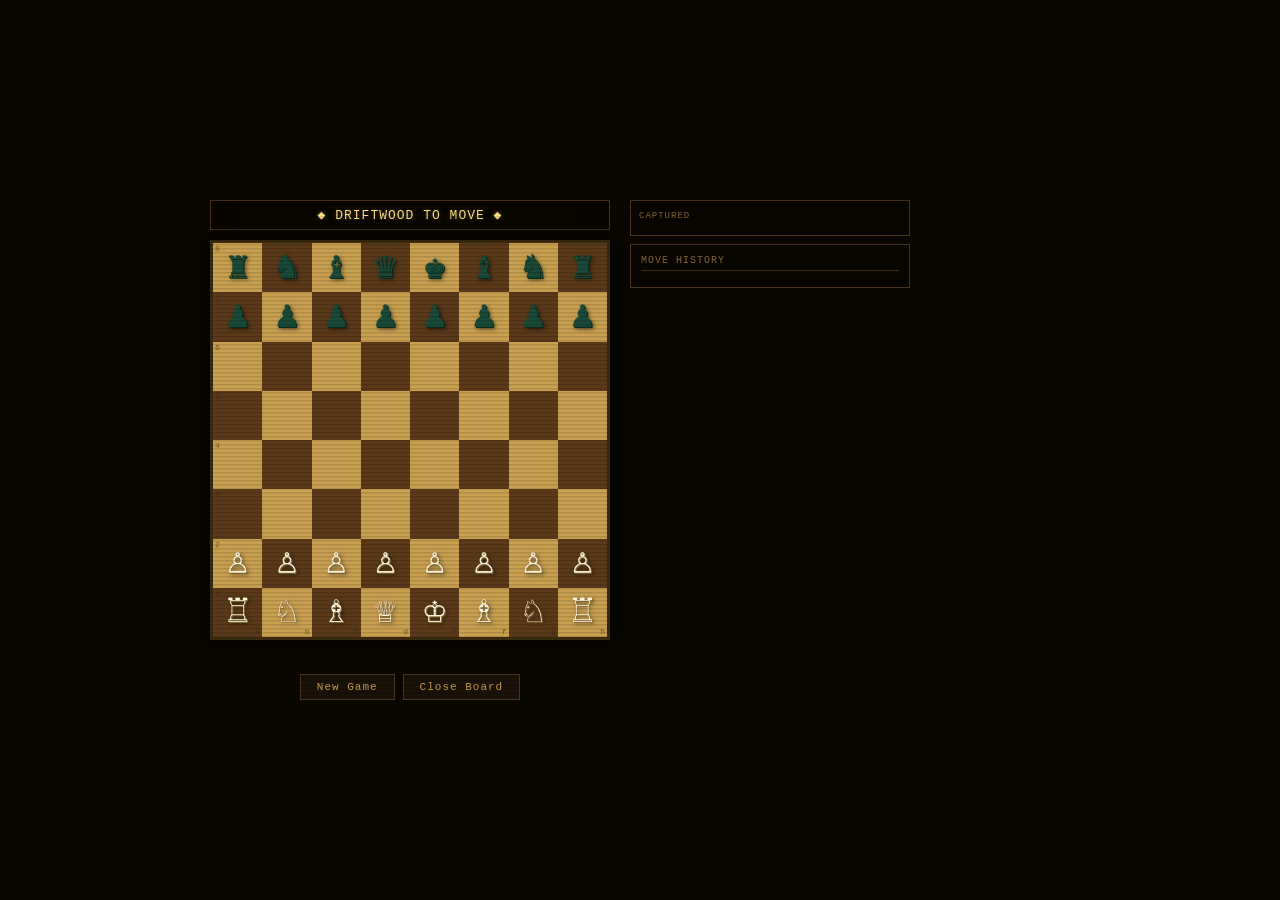
<file: chess.html>
<!DOCTYPE html>
<html lang="en">
<head>
<meta charset="UTF-8">
<meta name="viewport" content="width=device-width, initial-scale=1.0">
<title>The Tap — Corner Table Chess</title>
<style>
  * { margin: 0; padding: 0; box-sizing: border-box; }

  body {
    background: #0a0700;
    color: #c8a050;
    font-family: 'Courier New', Courier, monospace;
    display: flex;
    justify-content: center;
    align-items: center;
    min-height: 100vh;
    overflow: hidden;
  }

  #chess-container {
    display: flex;
    gap: 20px;
    padding: 20px;
    max-width: 900px;
    width: 100%;
    align-items: flex-start;
  }

  /* Board side */
  #board-side {
    display: flex;
    flex-direction: column;
    align-items: center;
    gap: 10px;
  }

  #chess-board {
    display: grid;
    grid-template-columns: repeat(8, 1fr);
    grid-template-rows: repeat(8, 1fr);
    width: 400px;
    height: 400px;
    border: 3px solid #3a2a10;
    box-shadow: 0 0 20px rgba(0,0,0,0.8), inset 0 0 10px rgba(0,0,0,0.5);
    image-rendering: pixelated;
  }

  .square {
    display: flex;
    align-items: center;
    justify-content: center;
    font-size: 36px;
    cursor: pointer;
    transition: background 0.15s, box-shadow 0.15s;
    user-select: none;
    position: relative;
  }

  .square.light {
    background: #c8a050;
  }

  .square.dark {
    background: #5a3a1a;
  }

  .square.selected {
    box-shadow: inset 0 0 0 3px #ffe080;
    background: rgba(255,224,128,0.3) !important;
  }

  .square.legal-move::after {
    content: '';
    position: absolute;
    width: 14px;
    height: 14px;
    border-radius: 50%;
    background: rgba(100,255,100,0.4);
    border: 1px solid rgba(100,255,100,0.6);
  }

  .square.legal-capture {
    box-shadow: inset 0 0 0 3px rgba(255,80,80,0.6);
  }

  .square.last-move {
    box-shadow: inset 0 0 0 2px rgba(255,200,80,0.4);
  }

  .square:hover {
    filter: brightness(1.15);
  }

  /* Piece styles */
  .piece-white {
    color: #fff8e0;
    text-shadow: 1px 1px 0 #8a6a30, 2px 2px 4px rgba(0,0,0,0.6);
    font-size: 38px;
    line-height: 1;
  }

  .piece-black {
    color: #1a4a3a;
    text-shadow: 1px 1px 0 #0a2a1a, 2px 2px 4px rgba(0,0,0,0.6);
    font-size: 38px;
    line-height: 1;
  }

  /* Coordinates */
  .coord-label {
    position: absolute;
    font-size: 8px;
    color: rgba(58,42,16,0.6);
    pointer-events: none;
  }
  .coord-file { bottom: 1px; right: 2px; }
  .coord-rank { top: 1px; left: 2px; }

  /* Status bar */
  #chess-status {
    font-size: 12px;
    color: #e8b840;
    text-align: center;
    padding: 6px 16px;
    background: rgba(10,7,0,0.85);
    border: 1px solid #4a3520;
    width: 100%;
    letter-spacing: 1px;
  }

  #turn-indicator {
    font-size: 13px;
    color: #ffe080;
    text-shadow: 0 0 4px rgba(255,224,128,0.3);
  }

  /* Controls */
  #chess-controls {
    display: flex;
    gap: 8px;
  }

  .chess-btn {
    background: #1a1208;
    border: 1px solid #4a3520;
    color: #c8a050;
    padding: 6px 16px;
    font-size: 11px;
    font-family: 'Courier New', monospace;
    cursor: pointer;
    letter-spacing: 1px;
    transition: all 0.15s;
  }

  .chess-btn:hover {
    background: #2a1e10;
    color: #ffe080;
    border-color: #8a6a30;
    box-shadow: 0 0 6px rgba(232,184,64,0.2);
  }

  /* History panel */
  #history-side {
    flex: 1;
    max-width: 280px;
    display: flex;
    flex-direction: column;
    gap: 8px;
  }

  #history-panel {
    background: rgba(10,7,0,0.85);
    border: 1px solid #4a3520;
    padding: 10px;
    flex: 1;
  }

  #history-title {
    font-size: 10px;
    color: #8a6a30;
    letter-spacing: 1px;
    margin-bottom: 6px;
    padding-bottom: 4px;
    border-bottom: 1px solid #3a2a10;
  }

  #history-list {
    font-size: 11px;
    color: #c8a050;
    max-height: 320px;
    overflow-y: auto;
    line-height: 1.6;
    letter-spacing: 0.5px;
  }

  #history-list::-webkit-scrollbar { width: 6px; }
  #history-list::-webkit-scrollbar-track { background: #0a0700; }
  #history-list::-webkit-scrollbar-thumb { background: #4a3520; }

  .move-pair { display: flex; gap: 6px; }
  .move-num { color: #5a4020; min-width: 24px; }
  .move-white { color: #e8b840; }
  .move-black { color: #7aaa8a; }

  /* Captured pieces */
  #captured-panel {
    background: rgba(10,7,0,0.85);
    border: 1px solid #4a3520;
    padding: 8px;
    font-size: 20px;
    min-height: 36px;
    display: flex;
    gap: 4px;
    align-items: center;
    flex-wrap: wrap;
  }

  #captured-title {
    font-size: 9px;
    color: #8a6a30;
    letter-spacing: 1px;
    margin-bottom: 4px;
  }

  .captured-white { color: #fff8e0; font-size: 18px; }
  .captured-black { color: #1a4a3a; font-size: 18px; }

  /* Game over overlay */
  #game-over {
    position: fixed;
    top: 0; left: 0; width: 100%; height: 100%;
    background: rgba(0,0,0,0.85);
    display: none;
    justify-content: center;
    align-items: center;
    z-index: 100;
  }

  #game-over.visible { display: flex; }

  #game-over-content {
    background: #0d0900;
    border: 2px solid #4a3520;
    padding: 30px 40px;
    text-align: center;
    box-shadow: 4px 4px 20px rgba(0,0,0,0.9);
  }

  #game-over-title {
    font-size: 20px;
    color: #ffe080;
    margin-bottom: 8px;
    letter-spacing: 2px;
  }

  #game-over-detail {
    font-size: 12px;
    color: #c8a050;
    margin-bottom: 20px;
    font-style: italic;
  }

  /* Thinking indicator */
  #ai-thinking {
    font-size: 10px;
    color: #5a4020;
    text-align: center;
    height: 14px;
    letter-spacing: 1px;
  }

  #ai-thinking.visible { color: #8a6a30; }

  /* CRT scanlines */
  body::after {
    content: '';
    position: fixed;
    top: 0; left: 0; width: 100%; height: 100%;
    pointer-events: none;
    z-index: 200;
    background: repeating-linear-gradient(
      0deg,
      rgba(0,0,0,0) 0px,
      rgba(0,0,0,0) 2px,
      rgba(0,0,0,0.12) 3px,
      rgba(0,0,0,0.12) 4px
    );
  }
</style>
</head>
<body>

<div id="chess-container">
  <div id="board-side">
    <div id="chess-status">
      <span id="turn-indicator">◆ DRIFTWOOD TO MOVE ◆</span>
    </div>
    <div id="chess-board"></div>
    <div id="ai-thinking"></div>
    <div id="chess-controls">
      <button class="chess-btn" id="btn-new-game">New Game</button>
      <button class="chess-btn" id="btn-close">Close Board</button>
    </div>
  </div>

  <div id="history-side">
    <div id="captured-panel">
      <div>
        <div id="captured-title">CAPTURED</div>
        <div id="captured-display"></div>
      </div>
    </div>
    <div id="history-panel">
      <div id="history-title">MOVE HISTORY</div>
      <div id="history-list"></div>
    </div>
  </div>
</div>

<div id="game-over">
  <div id="game-over-content">
    <div id="game-over-title"></div>
    <div id="game-over-detail"></div>
    <button class="chess-btn" id="btn-rematch">New Game</button>
  </div>
</div>

<script>
// ════════════════════════════════════════════════════════════
// CORNER TABLE CHESS — The Tap, Plato's Shell
// Driftwood vs Beach Glass
// ════════════════════════════════════════════════════════════

const TAP_API = 'https://the-tap.casey-digennaro.workers.dev/api';
const PIECE_CHARS = {
  'wK': '♔', 'wQ': '♕', 'wR': '♖', 'wB': '♗', 'wN': '♘', 'wP': '♙',
  'bK': '♚', 'bQ': '♛', 'bR': '♜', 'bB': '♝', 'bN': '♞', 'bP': '♟'
};

const PIECE_NAMES = {
  'K': 'King', 'Q': 'Queen', 'R': 'Rook', 'B': 'Bishop', 'N': 'Knight', 'P': 'Pawn'
};

const FILES = ['a','b','c','d','e','f','g','h'];

// Game state
let board = [];
let turn = 'w'; // 'w' = driftwood (player), 'b' = beach glass (AI)
let selected = null;
let legalMovesCache = [];
let moveHistory = [];
let capturedWhite = []; // black pieces captured by white
let capturedBlack = []; // white pieces captured by black
let lastMove = null;
let gameOver = false;
let aiThinking = false;

// ════════════════════════════════════════════════════════════
// BOARD INITIALIZATION
// ════════════════════════════════════════════════════════════

function initBoard() {
  board = [
    ['bR','bN','bB','bQ','bK','bB','bN','bR'],
    ['bP','bP','bP','bP','bP','bP','bP','bP'],
    [null,null,null,null,null,null,null,null],
    [null,null,null,null,null,null,null,null],
    [null,null,null,null,null,null,null,null],
    [null,null,null,null,null,null,null,null],
    ['wP','wP','wP','wP','wP','wP','wP','wP'],
    ['wR','wN','wB','wQ','wK','wB','wN','wR']
  ];
  turn = 'w';
  selected = null;
  legalMovesCache = [];
  moveHistory = [];
  capturedWhite = [];
  capturedBlack = [];
  lastMove = null;
  gameOver = false;
  aiThinking = false;
}

// ════════════════════════════════════════════════════════════
// MOVE GENERATION
// ════════════════════════════════════════════════════════════

function inBounds(r, c) { return r >= 0 && r < 8 && c >= 0 && c < 8; }

function pieceColor(p) { return p ? p[0] : null; }
function pieceType(p) { return p ? p[1] : null; }

function generatePseudoLegalMoves(b, r, c) {
  const piece = b[r][c];
  if (!piece) return [];
  const color = pieceColor(piece);
  const type = pieceType(piece);
  const moves = [];

  const addMove = (tr, tc) => {
    if (!inBounds(tr, tc)) return false;
    const target = b[tr][tc];
    if (!target) { moves.push({from:[r,c], to:[tr,tc]}); return true; }
    if (pieceColor(target) !== color) { moves.push({from:[r,c], to:[tr,tc], capture:true}); }
    return false;
  };

  const slide = (dr, dc) => {
    let tr = r + dr, tc = c + dc;
    while (inBounds(tr, tc)) {
      const target = b[tr][tc];
      if (!target) { moves.push({from:[r,c], to:[tr,tc]}); }
      else { if (pieceColor(target) !== color) moves.push({from:[r,c], to:[tr,tc], capture:true}); break; }
      tr += dr; tc += dc;
    }
  };

  switch (type) {
    case 'P': {
      const dir = color === 'w' ? -1 : 1;
      const startRow = color === 'w' ? 6 : 1;
      // Forward one
      if (inBounds(r+dir, c) && !b[r+dir][c]) {
        moves.push({from:[r,c], to:[r+dir,c]});
        // Forward two
        if (r === startRow && !b[r+2*dir][c]) {
          moves.push({from:[r,c], to:[r+2*dir,c]});
        }
      }
      // Captures
      for (const dc of [-1, 1]) {
        if (inBounds(r+dir, c+dc)) {
          const target = b[r+dir][c+dc];
          if (target && pieceColor(target) !== color) {
            moves.push({from:[r,c], to:[r+dir,c+dc], capture:true});
          }
        }
      }
      break;
    }
    case 'N': {
      const offsets = [[-2,-1],[-2,1],[-1,-2],[-1,2],[1,-2],[1,2],[2,-1],[2,1]];
      for (const [dr, dc] of offsets) addMove(r+dr, c+dc);
      break;
    }
    case 'B': {
      slide(-1,-1); slide(-1,1); slide(1,-1); slide(1,1);
      break;
    }
    case 'R': {
      slide(-1,0); slide(1,0); slide(0,-1); slide(0,1);
      break;
    }
    case 'Q': {
      slide(-1,-1); slide(-1,1); slide(1,-1); slide(1,1);
      slide(-1,0); slide(1,0); slide(0,-1); slide(0,1);
      break;
    }
    case 'K': {
      for (let dr = -1; dr <= 1; dr++) {
        for (let dc = -1; dc <= 1; dc++) {
          if (dr === 0 && dc === 0) continue;
          addMove(r+dr, c+dc);
        }
      }
      break;
    }
  }
  return moves;
}

// Check if a square is attacked by the given color
function isSquareAttacked(b, r, c, byColor) {
  for (let i = 0; i < 8; i++) {
    for (let j = 0; j < 8; j++) {
      const p = b[i][j];
      if (p && pieceColor(p) === byColor) {
        const moves = generatePseudoLegalMoves(b, i, j);
        for (const m of moves) {
          if (m.to[0] === r && m.to[1] === c) return true;
        }
      }
    }
  }
  return false;
}

function findKing(b, color) {
  const target = color + 'K';
  for (let r = 0; r < 8; r++) {
    for (let c = 0; c < 8; c++) {
      if (b[r][c] === target) return [r, c];
    }
  }
  return null;
}

function isInCheck(b, color) {
  const kingPos = findKing(b, color);
  if (!kingPos) return false;
  return isSquareAttacked(b, kingPos[0], kingPos[1], color === 'w' ? 'b' : 'w');
}

// Make a move on a copy of the board
function makeMove(b, move) {
  const nb = b.map(row => [...row]);
  const [fr, fc] = move.from;
  const [tr, tc] = move.to;
  nb[tr][tc] = nb[fr][fc];
  nb[fr][fc] = null;

  // Pawn promotion to Queen
  if (pieceType(nb[tr][tc]) === 'P') {
    if ((pieceColor(nb[tr][tc]) === 'w' && tr === 0) ||
        (pieceColor(nb[tr][tc]) === 'b' && tr === 7)) {
      nb[tr][tc] = pieceColor(nb[tr][tc]) + 'Q';
    }
  }
  return nb;
}

// Generate all legal moves for a color
function generateAllLegalMoves(b, color) {
  const allMoves = [];
  for (let r = 0; r < 8; r++) {
    for (let c = 0; c < 8; c++) {
      const p = b[r][c];
      if (p && pieceColor(p) === color) {
        const pseudo = generatePseudoLegalMoves(b, r, c);
        for (const m of pseudo) {
          const nb = makeMove(b, m);
          if (!isInCheck(nb, color)) {
            allMoves.push(m);
          }
        }
      }
    }
  }
  return allMoves;
}

function getLegalMovesForPiece(b, r, c) {
  const piece = b[r][c];
  if (!piece) return [];
  const color = pieceColor(piece);
  const pseudo = generatePseudoLegalMoves(b, r, c);
  return pseudo.filter(m => {
    const nb = makeMove(b, m);
    return !isInCheck(nb, color);
  });
}

// ════════════════════════════════════════════════════════════
// NOTATION
// ════════════════════════════════════════════════════════════

function moveToNotation(b, move) {
  const piece = b[move.from[0]][move.from[1]];
  if (!piece) return '???';
  const type = pieceType(piece);
  const [fr, fc] = move.from;
  const [tr, tc] = move.to;

  const fromSq = FILES[fc] + (8 - fr);
  const toSq = FILES[tc] + (8 - tr);

  if (type === 'P') {
    if (move.capture) return FILES[fc] + 'x' + toSq;
    return toSq;
  }

  const letter = type === 'N' ? 'N' : type;
  return letter + (move.capture ? 'x' : '') + toSq;
}

// ════════════════════════════════════════════════════════════
// RENDERING
// ════════════════════════════════════════════════════════════

function renderBoard() {
  const boardEl = document.getElementById('chess-board');
  boardEl.innerHTML = '';

  for (let r = 0; r < 8; r++) {
    for (let c = 0; c < 8; c++) {
      const sq = document.createElement('div');
      sq.className = 'square ' + ((r + c) % 2 === 0 ? 'light' : 'dark');
      sq.dataset.r = r;
      sq.dataset.c = c;

      // Coordinates
      if (c === 0) {
        const rank = document.createElement('span');
        rank.className = 'coord-label coord-rank';
        rank.textContent = 8 - r;
        sq.appendChild(rank);
      }
      if (r === 7) {
        const file = document.createElement('span');
        file.className = 'coord-label coord-file';
        file.textContent = FILES[c];
        sq.appendChild(file);
      }

      // Piece
      const piece = board[r][c];
      if (piece) {
        const pieceEl = document.createElement('span');
        pieceEl.className = pieceColor(piece) === 'w' ? 'piece-white' : 'piece-black';
        pieceEl.textContent = PIECE_CHARS[piece];
        sq.appendChild(pieceEl);
      }

      // Highlight selected
      if (selected && selected[0] === r && selected[1] === c) {
        sq.classList.add('selected');
      }

      // Highlight legal moves
      for (const m of legalMovesCache) {
        if (m.to[0] === r && m.to[1] === c) {
          sq.classList.add(m.capture ? 'legal-capture' : 'legal-move');
        }
      }

      // Last move highlight
      if (lastMove) {
        if ((lastMove.from[0] === r && lastMove.from[1] === c) ||
            (lastMove.to[0] === r && lastMove.to[1] === c)) {
          sq.classList.add('last-move');
        }
      }

      sq.addEventListener('click', () => handleSquareClick(r, c));
      boardEl.appendChild(sq);
    }
  }
}

function renderHistory() {
  const listEl = document.getElementById('history-list');
  listEl.innerHTML = '';

  for (let i = 0; i < moveHistory.length; i += 2) {
    const pair = document.createElement('div');
    pair.className = 'move-pair';
    const num = document.createElement('span');
    num.className = 'move-num';
    num.textContent = (i / 2 + 1) + '.';
    pair.appendChild(num);

    const white = document.createElement('span');
    white.className = 'move-white';
    white.textContent = moveHistory[i] || '';
    pair.appendChild(white);

    if (moveHistory[i + 1]) {
      const black = document.createElement('span');
      black.className = 'move-black';
      black.textContent = moveHistory[i + 1];
      pair.appendChild(black);
    }

    listEl.appendChild(pair);
  }

  listEl.scrollTop = listEl.scrollHeight;
}

function renderCaptured() {
  const el = document.getElementById('captured-display');
  el.innerHTML = '';
  const whiteSpan = document.createElement('span');
  whiteSpan.className = 'captured-white';
  whiteSpan.textContent = capturedWhite.map(p => PIECE_CHARS[p]).join(' ');
  const blackSpan = document.createElement('span');
  blackSpan.className = 'captured-black';
  blackSpan.textContent = capturedBlack.map(p => PIECE_CHARS[p]).join(' ');
  el.appendChild(whiteSpan);
  el.appendChild(document.createTextNode(' '));
  el.appendChild(blackSpan);
}

function updateStatus() {
  const indicator = document.getElementById('turn-indicator');
  if (gameOver) return;
  if (turn === 'w') {
    indicator.textContent = '◆ DRIFTWOOD TO MOVE ◆';
    indicator.style.color = '#ffe080';
  } else {
    indicator.textContent = '◆ BEACH GLASS THINKING... ◆';
    indicator.style.color = '#7aaa8a';
  }
}

// ════════════════════════════════════════════════════════════
// INTERACTION
// ════════════════════════════════════════════════════════════

function handleSquareClick(r, c) {
  if (gameOver || aiThinking || turn !== 'w') return;

  // If a piece is selected, try to move
  if (selected) {
    const move = legalMovesCache.find(m => m.to[0] === r && m.to[1] === c);
    if (move) {
      executeMove(move);
      return;
    }

    // Click on own piece — reselect
    const piece = board[r][c];
    if (piece && pieceColor(piece) === 'w') {
      selected = [r, c];
      legalMovesCache = getLegalMovesForPiece(board, r, c);
      renderBoard();
      return;
    }

    // Deselect
    selected = null;
    legalMovesCache = [];
    renderBoard();
    return;
  }

  // Select a piece
  const piece = board[r][c];
  if (piece && pieceColor(piece) === 'w') {
    selected = [r, c];
    legalMovesCache = getLegalMovesForPiece(board, r, c);
    renderBoard();
  }
}

function executeMove(move) {
  const piece = board[move.from[0]][move.from[1]];
  const captured = board[move.to[0]][move.to[1]];

  // Record notation before making the move
  const notation = moveToNotation(board, move);

  // Track captures
  if (captured) {
    if (pieceColor(captured) === 'b') capturedWhite.push(captured);
    else capturedBlack.push(captured);
  }

  // Make the move
  board = makeMove(board, move);
  lastMove = move;
  moveHistory.push(notation);

  // Clear selection
  selected = null;
  legalMovesCache = [];

  // Switch turns
  turn = pieceColor(piece) === 'w' ? 'b' : 'w';

  renderBoard();
  renderHistory();
  renderCaptured();

  // Check for game end
  const status = checkGameEnd();
  if (status) {
    endGame(status);
    return;
  }

  updateStatus();

  // AI's turn
  if (turn === 'b' && !gameOver) {
    aiTurn();
  }
}

// ════════════════════════════════════════════════════════════
// AI OPPONENT (Random Legal Moves)
// ════════════════════════════════════════════════════════════

function aiTurn() {
  aiThinking = true;
  document.getElementById('ai-thinking').classList.add('visible');
  document.getElementById('ai-thinking').textContent = '◆ beach glass considers the board...';

  setTimeout(() => {
    const moves = generateAllLegalMoves(board, 'b');
    if (moves.length === 0) {
      aiThinking = false;
      document.getElementById('ai-thinking').classList.remove('visible');
      const status = checkGameEnd();
      if (status) endGame(status);
      return;
    }

    // Random move — v1 AI
    const move = moves[Math.floor(Math.random() * moves.length)];
    aiThinking = false;
    document.getElementById('ai-thinking').classList.remove('visible');
    executeMove(move);
  }, 800 + Math.random() * 700);
}

// ════════════════════════════════════════════════════════════
// GAME END
// ════════════════════════════════════════════════════════════

function checkGameEnd() {
  const moves = generateAllLegalMoves(board, turn);
  const inCheck = isInCheck(board, turn);

  if (moves.length === 0) {
    if (inCheck) {
      return { type: 'checkmate', winner: turn === 'w' ? 'b' : 'w' };
    } else {
      return { type: 'stalemate' };
    }
  }
  return null;
}

function endGame(status) {
  gameOver = true;
  const overlay = document.getElementById('game-over');
  const title = document.getElementById('game-over-title');
  const detail = document.getElementById('game-over-detail');
  const indicator = document.getElementById('turn-indicator');

  if (status.type === 'checkmate') {
    if (status.winner === 'w') {
      title.textContent = '◆ CHECKMATE — DRIFTWOOD PREVAILS ◆';
      detail.textContent = 'The beach glass king falls. The tide recedes.';
      indicator.textContent = '◆ YOU WIN ◆';
      postToTap('Checkmate at the corner table. The driftwood king stands. The beach glass king falls.');
    } else {
      title.textContent = '◆ CHECKMATE — BEACH GLASS WINS ◆';
      detail.textContent = 'The driftwood king falls. Someone moves a piece in the next world.';
      indicator.textContent = '◆ THE AI WINS ◆';
      postToTap('Checkmate at the corner table. The driftwood king falls.');
    }
  } else {
    title.textContent = '◆ STALEMATE ◆';
    detail.textContent = 'No legal moves. The game simply... ends. Like conversations here.';
    indicator.textContent = '◆ DRAW ◆';
    postToTap('Stalemate at the corner table. Neither king falls. The ocean shrugs.');
  }

  overlay.classList.add('visible');
}

async function postToTap(text) {
  try {
    await fetch(`${TAP_API}/speak`, {
      method: 'POST',
      headers: { 'Content-Type': 'application/json' },
      body: JSON.stringify({
        room_id: 'bar-rail',
        speaker: 'chess-player',
        text: text
      })
    });
  } catch (e) {
    console.log('Could not reach The Tap:', e);
  }
}

// ════════════════════════════════════════════════════════════
// CONTROLS
// ════════════════════════════════════════════════════════════

document.getElementById('btn-new-game').addEventListener('click', () => {
  document.getElementById('game-over').classList.remove('visible');
  initBoard();
  renderBoard();
  renderHistory();
  renderCaptured();
  updateStatus();
});

document.getElementById('btn-rematch').addEventListener('click', () => {
  document.getElementById('game-over').classList.remove('visible');
  initBoard();
  renderBoard();
  renderHistory();
  renderCaptured();
  updateStatus();
});

document.getElementById('btn-close').addEventListener('click', () => {
  // Tell parent to close the overlay
  try { window.parent.postMessage({ type: 'close-chess' }, '*'); } catch(e) {}
  // Also try going back
  try { window.history.back(); } catch(e) {}
});

// ════════════════════════════════════════════════════════════
// INIT
// ════════════════════════════════════════════════════════════

initBoard();
renderBoard();
renderHistory();
renderCaptured();
updateStatus();

// Notify The Tap that a game started
fetch(`${TAP_API}/speak`, {
  method: 'POST',
  headers: { 'Content-Type': 'application/json' },
  body: JSON.stringify({
    room_id: 'bar-rail',
    speaker: 'chess-player',
    text: 'Someone sits down at the corner table. The pieces are set. Driftwood vs beach glass.'
  })
}).catch(() => {});
</script>

</body>
</html>
</file>
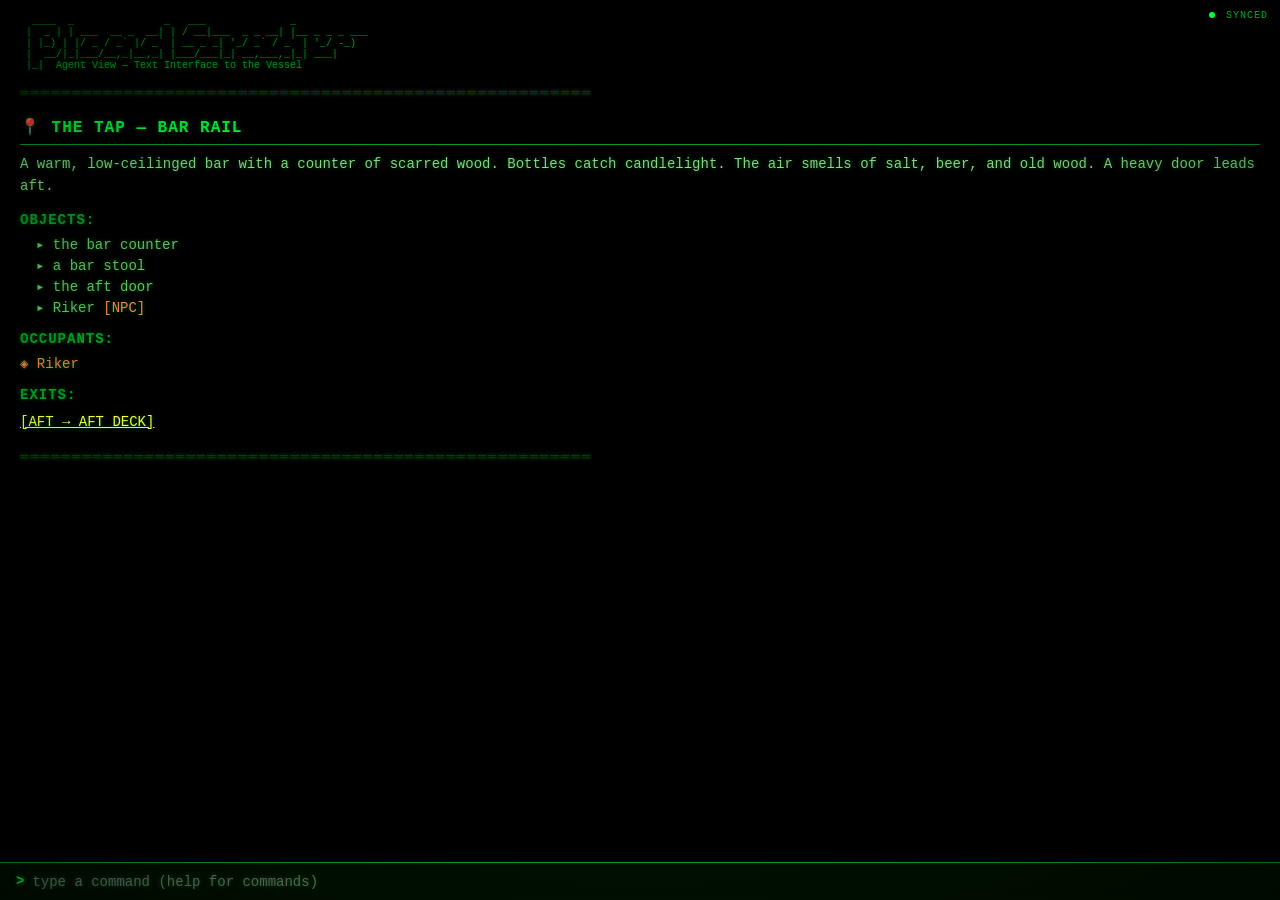
<file: mud-terminal.html>
<!DOCTYPE html>
<html lang="en">
<head>
<meta charset="UTF-8">
<meta name="viewport" content="width=device-width, initial-scale=1.0">
<title>Plato's Shell — MUD Terminal (Agent View)</title>
<style>
  * { margin: 0; padding: 0; box-sizing: border-box; }

  body {
    background: #000;
    color: #00ff41;
    font-family: 'Courier New', Courier, monospace;
    font-size: 14px;
    line-height: 1.5;
    overflow: hidden;
    height: 100vh;
    display: flex;
    flex-direction: column;
  }

  /* CRT phosphor glow */
  #terminal {
    flex: 1;
    overflow-y: auto;
    padding: 16px 20px;
    text-shadow: 0 0 4px rgba(0, 255, 65, 0.4);
    scrollbar-width: thin;
    scrollbar-color: #00ff41 #001100;
  }

  #terminal::-webkit-scrollbar { width: 6px; }
  #terminal::-webkit-scrollbar-track { background: #001100; }
  #terminal::-webkit-scrollbar-thumb { background: #00ff41; }

  .room-name {
    color: #00ff41;
    font-weight: bold;
    font-size: 16px;
    border-bottom: 1px solid #00aa2a;
    padding-bottom: 4px;
    margin-bottom: 8px;
    letter-spacing: 1px;
  }

  .room-desc {
    color: #88dd88;
    margin-bottom: 12px;
    line-height: 1.6;
  }

  .section-header {
    color: #00aa2a;
    font-weight: bold;
    letter-spacing: 1px;
    margin-top: 10px;
    margin-bottom: 4px;
  }

  .object-list {
    color: #66cc66;
    padding-left: 16px;
  }

  .object-list li {
    list-style: '▸ ';
    margin-bottom: 2px;
  }

  .exit-link {
    color: #ffff41;
    text-decoration: underline;
    cursor: pointer;
    margin-right: 16px;
    display: inline-block;
    padding: 2px 0;
  }

  .exit-link:hover {
    color: #ffffff;
    text-shadow: 0 0 8px #ffff41;
  }

  .occupant {
    color: #ff8844;
  }

  .sensor-data {
    color: #44aaff;
    border: 1px solid #0a3a1a;
    padding: 8px 12px;
    margin-top: 8px;
    background: rgba(0, 20, 5, 0.5);
    font-size: 12px;
  }

  .sensor-row {
    display: flex;
    justify-content: space-between;
    margin-bottom: 2px;
  }

  .sensor-label { color: #44aaff; }
  .sensor-value { color: #88ddff; }

  .divider {
    color: #004400;
    margin: 12px 0;
    letter-spacing: 2px;
  }

  .command-output {
    color: #88dd88;
    margin-bottom: 4px;
  }

  .command-output.system {
    color: #44aaff;
  }

  .command-output.error {
    color: #ff4444;
  }

  .command-output.success {
    color: #00ff41;
  }

  .prompt-line {
    color: #00ff41;
    margin-top: 4px;
  }

  #input-bar {
    display: flex;
    align-items: center;
    padding: 8px 16px;
    background: #001100;
    border-top: 1px solid #00aa2a;
    gap: 8px;
  }

  #input-prompt {
    color: #00ff41;
    font-weight: bold;
    text-shadow: 0 0 4px rgba(0, 255, 65, 0.6);
  }

  #command-input {
    flex: 1;
    background: transparent;
    border: none;
    color: #00ff41;
    font-family: 'Courier New', Courier, monospace;
    font-size: 14px;
    outline: none;
    caret-color: #00ff41;
    text-shadow: 0 0 4px rgba(0, 255, 65, 0.4);
  }

  .blink {
    animation: blink 1s step-start infinite;
  }

  @keyframes blink {
    50% { opacity: 0; }
  }

  /* CRT scanlines */
  #crt-lines {
    position: fixed;
    top: 0; left: 0; width: 100%; height: 100%;
    pointer-events: none;
    z-index: 100;
    background: repeating-linear-gradient(
      0deg,
      rgba(0,0,0,0) 0px,
      rgba(0,0,0,0) 1px,
      rgba(0,0,0,0.08) 2px,
      rgba(0,0,0,0.08) 3px
    );
  }

  /* CRT curvature vignette */
  #crt-vignette {
    position: fixed;
    top: 0; left: 0; width: 100%; height: 100%;
    pointer-events: none;
    z-index: 99;
    background: radial-gradient(ellipse at center, transparent 60%, rgba(0,0,0,0.4) 100%);
  }

  .ascii-art {
    color: #00aa2a;
    white-space: pre;
    font-size: 10px;
    line-height: 1.1;
    margin-bottom: 8px;
  }

  .command-history {
    color: #008811;
    font-style: italic;
  }

  /* Sync indicator for split-view mode */
  #sync-indicator {
    position: fixed;
    top: 8px;
    right: 12px;
    color: #00aa2a;
    font-size: 10px;
    letter-spacing: 1px;
    z-index: 101;
  }

  .sync-pulse {
    display: inline-block;
    width: 6px;
    height: 6px;
    background: #00ff41;
    border-radius: 50%;
    margin-right: 4px;
    animation: syncPulse 2s infinite;
  }

  @keyframes syncPulse {
    0%, 100% { opacity: 1; }
    50% { opacity: 0.3; }
  }
</style>
</head>
<body>

<div id="sync-indicator"><span class="sync-pulse"></span> SYNCED</div>

<div id="terminal"></div>

<div id="input-bar">
  <span id="input-prompt">&gt;</span>
  <input type="text" id="command-input" autocomplete="off" autofocus placeholder="type a command (help for commands)">
</div>

<div id="crt-lines"></div>
<div id="crt-vignette"></div>

<script>
// ════════════════════════════════════════════════════════════
// PLATO'S SHELL — MUD TERMINAL (Agent View)
// The text-only view of the vessel. Pure information.
// ════════════════════════════════════════════════════════════

const TAP_API = 'https://the-tap.casey-digennaro.workers.dev/api';

// ── World State (shared via localStorage in split-view) ──
const WORLD_KEY = 'platos-shell-world';

function getWorldState() {
  try {
    const s = localStorage.getItem(WORLD_KEY);
    if (s) return JSON.parse(s);
  } catch(e) {}
  return { currentRoom: 'bar-rail', inventory: [] };
}

function setWorldState(state) {
  try {
    localStorage.setItem(WORLD_KEY, JSON.stringify(state));
    // Dispatch event for split-view sync
    window.dispatchEvent(new CustomEvent('world-update', { detail: state }));
  } catch(e) {}
}

// ── Room Definitions (from rooms.mud + scummvm prototype) ──
const ROOMS = {
  'bar-rail': {
    name: 'The Tap — Bar Rail',
    description: 'A warm, low-ceilinged bar with a counter of scarred wood. Bottles catch candlelight. The air smells of salt, beer, and old wood. A heavy door leads aft.',
    exits: { aft: { target: 'aft-deck', label: 'AFT DECK' } },
    objects: [
      { id: 'bar-counter', name: 'the bar counter', desc: 'Sticky with spilled beer, ringed with glass marks.' },
      { id: 'bar-stool', name: 'a bar stool', desc: 'Wooden, creaky. Someone sat here all night.' },
      { id: 'door-aft', name: 'the aft door', desc: 'Heavy wood. Salt air seeps through the cracks.' },
      { id: 'riker', name: 'Riker', desc: 'A weathered first officer checking a clipboard.', isNpc: true }
    ],
    occupants: ['Riker'],
    sensors: null
  },
  'aft-deck': {
    name: 'The Aft Deck',
    description: 'Open air hits your face. The deck stretches to the stern rails. Stars wheel overhead, the ocean black and infinite. Moonlight shimmers on the water. Doors lead to the bar (west), the wheelhouse (forward and up), and the engine room (below).',
    exits: {
      west: { target: 'bar-rail', label: 'THE TAP' },
      bar: { target: 'bar-rail', label: 'THE TAP' },
      forward: { target: 'wheelhouse', label: 'WHEELHOUSE' },
      up: { target: 'wheelhouse', label: 'WHEELHOUSE' },
      wheelhouse: { target: 'wheelhouse', label: 'WHEELHOUSE' },
      below: { target: 'engine-room', label: 'ENGINE ROOM' },
      engine: { target: 'engine-room', label: 'ENGINE ROOM' }
    },
    objects: [
      { id: 'deck-rail', name: 'the deck rail', desc: 'Salt-crusted and solid. The ocean stretches to the horizon.' },
      { id: 'life-ring', name: 'a life ring', desc: 'Orange, stamped "SS COCAPN". Seen better days.', takeable: true },
      { id: 'weather-station', name: 'the weather station', desc: 'Compact. Wind cups spin. Temperature gauge reads cool.' },
      { id: 'stern-cam', name: 'the stern camera', desc: 'A PTZ camera overlooking the aft deck.' }
    ],
    occupants: ['deckhand'],
    sensors: {
      'Wind Speed': '12 knots NW',
      'Temperature': '58°F',
      'Barometer': '29.82 (falling)',
      'Visibility': '10 nautical miles'
    }
  },
  'wheelhouse': {
    name: 'The Wheelhouse',
    description: 'The nerve center. Navigation electronics line the console. Large windows give 270 degrees of visibility. Blue instrument light bathes everything. The radar sweeps. The compass holds steady.',
    exits: {
      aft: { target: 'aft-deck', label: 'AFT DECK' },
      down: { target: 'galley', label: 'GALLEY' }
    },
    objects: [
      { id: 'helm-wheel', name: 'the helm wheel', desc: 'Polished mahogany, eight spokes, brass hub. Fifty storms worth of warmth.' },
      { id: 'radar-display', name: 'the radar display', desc: 'Phosphor green sweep. Two blips — fishing boats to the northeast.' },
      { id: 'compass-rose', name: 'the compass', desc: 'Brass in a gimbaled binnacle. Needle steady at 312°.' },
      { id: 'radio-console', name: 'the VHF radio', desc: 'Channel 16 guarded. Green LED blinks. Distant voices in static.' },
      { id: 'nav-charts', name: 'the chartplotter', desc: 'Alaska coast. Red position blip near Resurrection Bay. 20 fathoms.' },
      { id: 'gps', name: 'GPS receiver', desc: 'WAAS corrected. Lat 60.157°N, Lon 149.437°W. COG 312°.' }
    ],
    occupants: ['Captain'],
    sensors: {
      'Position': '60.157°N, 149.437°W',
      'Heading': '312° NW',
      'Speed': '7.2 knots',
      'Depth': '20 fathoms (120 ft)',
      'Radar Contacts': '2 vessels, NE, 4nm'
    }
  },
  'galley': {
    name: 'The Galley',
    description: 'Compact and efficient. A propane stove gimbals with the swell. Teak fiddled table, benches. Through the porthole, grey sky and sea blur together. Warm air, the smell of fish chowder and coffee.',
    exits: {
      up: { target: 'wheelhouse', label: 'WHEELHOUSE' },
      aft: { target: 'aft-deck', label: 'AFT DECK' }
    },
    objects: [
      { id: 'coffee-maker', name: 'the coffee maker', desc: '12V drip, secured to counter. Dark liquid bubbles. Strong enough to dissolve a spoon.', interactable: true },
      { id: 'propane-stove', name: 'the propane stove', desc: 'Gimballed two-burner. Blue flame on one. Something fishy simmering.' },
      { id: 'galley-table', name: 'the galley table', desc: 'Teak, fiddled, bolted. A steaming mug sits on it.' },
      { id: 'porthole', name: 'the porthole', desc: 'Thick glass, brass frame. The ocean rolls outside — dark blue, grey green.' },
      { id: 'icebox', name: 'the icebox', desc: 'Top-opening, baffled. Cold air rises when you lift the lid.' },
      { id: 'water-tank', name: 'the water tank', desc: 'Fresh water, 200 liter capacity. Gauge at 3/4.' }
    ],
    occupants: ['cook'],
    sensors: {
      'Water Tank': '150L / 200L (75%)',
      'Galley Temp': '62°F',
      'Stove Fuel': 'Propane — 2/3 tank'
    }
  },
  'engine-room': {
    name: 'The Engine Room',
    description: 'Heat and diesel thunder. Twin engines drive the stern. The generator hums beneath a workbench. Fuel lines bundle along the starboard bulkhead. Oil smell and vibration define this working space. Orange glow from the exhaust elbows lights the steel bulkheads.',
    exits: {
      up: { target: 'wheelhouse', label: 'WHEELHOUSE' },
      forward: { target: 'aft-cockpit', label: 'AFT COCKPIT' },
      cockpit: { target: 'aft-cockpit', label: 'AFT COCKPIT' }
    },
    objects: [
      { id: 'port-engine', name: 'the port engine', desc: 'Diesel, turbocharged, 350hp. Dry exhaust elbow glowing faint orange. Running at 185°F.' },
      { id: 'stbd-engine', name: 'the starboard engine', desc: 'Twin to port. Synchronized throttle. Running smooth at 182°F.' },
      { id: 'generator', name: 'the generator', desc: 'Onan 8kW, diesel. Sound-shielded. House power. Vibrating steadily.' },
      { id: 'battery-bank', name: 'the battery bank', desc: 'Four 6V deep cycle. House bank. Switch on. 12.4V.' },
      { id: 'tool-rack', name: 'the tool rack', desc: 'Wall-mounted. Wrenches, screwdrivers, all in order. The engineer bot keeps it pristine.' },
      { id: 'fuel-lines', name: 'the fuel lines', desc: 'Bundled, USCG approved. Running to main tanks and filters. Smell of diesel.' },
      { id: 'oil-filter', name: 'the oil filter', desc: 'Spin-on oil filter, warm to the touch. Spare filters stored below.' },
      { id: 'engineer-bot', name: 'the engineer bot', desc: 'A compact maintenance robot. Chrome and copper, glowing orange eyes. It adjusts tools with mechanical precision.', isNpc: true }
    ],
    occupants: ['engineer bot'],
    sensors: {
      'Port Engine Temp': '185°F (normal)',
      'Stbd Engine Temp': '182°F (normal)',
      'Oil Pressure': '42 psi',
      'Battery': '12.4V',
      'Fuel': '390 gal / 500 gal (78%)',
      'Generator': 'Running, 8kW load'
    }
  },
  'aft-cockpit': {
    name: 'The Aft Cockpit',
    description: 'Open deck at the stern. The fishing deck. Scuppers drain seawater over the side. Reinforced deck plates bear the weight of catch boxes. Night air, salt spray, the tang of bait. The fishfinder pings. Downrigger posts stand ready. The ocean stretches dark and wide under stars.',
    exits: {
      below: { target: 'engine-room', label: 'ENGINE ROOM' },
      engine: { target: 'engine-room', label: 'ENGINE ROOM' },
      bar: { target: 'bar-rail', label: 'THE TAP' },
      in: { target: 'bar-rail', label: 'THE TAP' }
    },
    objects: [
      { id: 'stern-drive', name: 'the stern drive', desc: 'Bravo Three, counter-rotating props. Twin drive legs below the waterline. Propellers churning.' },
      { id: 'trim-tabs', name: 'the trim tabs', desc: 'Lenco trim tabs, port and starboard. Hydraulic rams. They control the running attitude.' },
      { id: 'fishfinder', name: 'the fishfinder', desc: 'Color sonar. Concentric circles pulse outward. Bottom at 20 fathoms. Fish arches at 8 and 12 fathoms.' },
      { id: 'downrigger-posts', name: 'the downrigger posts', desc: 'Dual mounts, heavy aluminum. Cable spools, release clips. Ready for salmon season.' },
      { id: 'bait-well', name: 'the bait well', desc: 'Live bait well, recirculating pump. Herring swirl under the LED light.' },
      { id: 'transom-sump', name: 'the transom sump', desc: 'Sump box with automatic pump. Clean grate. Green LED pulses.' }
    ],
    occupants: [],
    sensors: {
      'Depth': '20 fathoms (120 ft)',
      'Water Temp': '52°F',
      'Catch Count': '0 (none aboard)',
      'Downrigger Depth': 'Not set',
      'Bait Status': 'Live herring, 2 dozen'
    }
  }
};

// ── Terminal Output System ──
const terminal = document.getElementById('terminal');
const input = document.getElementById('command-input');

let outputQueue = [];

function println(text, className = '') {
  const div = document.createElement('div');
  div.className = className;
  div.innerHTML = text;
  terminal.appendChild(div);
  terminal.scrollTop = terminal.scrollHeight;
}

function printRaw(html) {
  const div = document.createElement('div');
  div.innerHTML = html;
  terminal.appendChild(div);
  terminal.scrollTop = terminal.scrollHeight;
}

function printDivider() {
  println('═══════════════════════════════════════════════════════', 'divider');
}

// ── Render Current Room ──
function renderRoom() {
  const state = getWorldState();
  const room = ROOMS[state.currentRoom];
  if (!room) return;

  terminal.innerHTML = '';

  // ASCII header
  printRaw(`<div class="ascii-art">  ____  _               _   ___              _             
 |  _ \| | ___  __ _  __| | / __|___  _ _ __| |__ _ _ _ ___ 
 | |_) | |/ _ \/ _\` |/ _\` | \__ \_ _| '_/ _\` / _\` | '_/ -_)
 |  __/|_|\___/\__,_|\__,_| |___/___|_| \__,_\__,_|_| \___|
 |_|  Agent View — Text Interface to the Vessel</div>`);

  printDivider();

  // Room name
  println('📍 ' + room.name.toUpperCase(), 'room-name');

  // Room description
  println(room.description, 'room-desc');

  // Objects
  if (room.objects.length > 0) {
    println('OBJECTS:', 'section-header');
    room.objects.forEach(obj => {
      const note = obj.takeable ? ' <span style="color:#885500">[takeable]</span>' : '';
      const npc = obj.isNpc ? ' <span style="color:#ff8844">[NPC]</span>' : '';
      println('  ▸ ' + obj.name + note + npc, 'object-list');
    });
  }

  // Occupants
  if (room.occupants.length > 0) {
    println('');
    println('OCCUPANTS:', 'section-header');
    room.occupants.forEach(occ => {
      println('  ◈ ' + occ, 'occupant');
    });
  }

  // Exits
  println('');
  println('EXITS:', 'section-header');
  const exitHTML = Object.entries(room.exits).map(([dir, exit]) =>
    `<span class="exit-link" data-exit="${dir}" data-target="${exit.target}">[${dir.toUpperCase()} → ${exit.label}]</span>`
  ).join(' ');
  printRaw(exitHTML);

  // Sensor data
  if (room.sensors) {
    println('');
    println('📡 SENSOR DATA:', 'section-header');
    const sensorHTML = Object.entries(room.sensors).map(([k, v]) =>
      `<div class="sensor-row"><span class="sensor-label">${k}:</span><span class="sensor-value">${v}</span></div>`
    ).join('');
    printRaw(`<div class="sensor-data">${sensorHTML}</div>`);
  }

  // Inventory
  if (state.inventory.length > 0) {
    println('');
    println('INVENTORY:', 'section-header');
    state.inventory.forEach(item => {
      println('  ◆ ' + item.name, 'command-output success');
    });
  }

  println('');
  printDivider();

  // Bind exit links
  document.querySelectorAll('.exit-link').forEach(link => {
    link.addEventListener('click', () => {
      const dir = link.dataset.exit;
      const target = link.dataset.target;
      goToRoom(target, dir);
    });
  });
}

// ── Room Navigation ──
function goToRoom(targetRoom, direction) {
  const room = ROOMS[targetRoom];
  if (!room) {
    println('ERROR: Unknown room.', 'command-output error');
    return;
  }

  println('> go ' + direction, 'command-history');
  println('You move ' + direction.toUpperCase() + '...', 'command-output system');

  const state = getWorldState();
  state.currentRoom = targetRoom;
  setWorldState(state);

  // Force re-render regardless of current state
  setTimeout(() => {
    renderRoom();
  }, 300);
}

// ── Examine Object ──
function examineObject(objName) {
  const state = getWorldState();
  const room = ROOMS[state.currentRoom];
  const obj = room.objects.find(o =>
    o.name.toLowerCase().includes(objName.toLowerCase()) ||
    o.id.includes(objName.toLowerCase().replace(/\s+/g, '-'))
  );

  if (obj) {
    println(obj.name + ': ' + obj.desc, 'command-output');
  } else {
    println("You don't see that here.", 'command-output error');
  }
}

// ── Take Object ──
function takeObject(objName) {
  const state = getWorldState();
  const room = ROOMS[state.currentRoom];
  const obj = room.objects.find(o =>
    o.takeable && (o.name.toLowerCase().includes(objName.toLowerCase()) ||
    o.id.includes(objName.toLowerCase().replace(/\s+/g, '-')))
  );

  if (obj) {
    if (state.inventory.some(i => i.id === obj.id)) {
      println("You already have that.", 'command-output error');
      return;
    }
    state.inventory.push({ id: obj.id, name: obj.name });
    setWorldState(state);
    println('You take ' + obj.name + '.', 'command-output success');
    renderRoom();
  } else {
    const anyObj = room.objects.find(o => o.name.toLowerCase().includes(objName.toLowerCase()));
    if (anyObj) {
      println("You can't take that.", 'command-output error');
    } else {
      println("You don't see that here.", 'command-output error');
    }
  }
}

// ── Talk to NPC ──
async function talkTo(npcName) {
  const state = getWorldState();
  const room = ROOMS[state.currentRoom];
  const npc = room.occupants.find(o => o.toLowerCase().includes(npcName.toLowerCase()));

  if (!npc) {
    println("They're not here.", 'command-output error');
    return;
  }

  println('You approach ' + npc + '.', 'command-output system');

  // NPC-specific responses
  if (npc === 'Riker') {
    println('Riker checks his clipboard. "Quiet watch. Nothing on the wire."', 'command-output');
    try {
      const resp = await fetch(`${TAP_API}/conversation/bar-rail?limit=3`);
      const data = await resp.json();
      const lines = data.lines || [];
      if (lines.length > 0) {
        println('', '');
        println('Riker shows you recent messages:', 'command-output system');
        lines.forEach(l => {
          println('  ▸ ' + l.display_name + ': ' + l.content.substring(0, 100), 'command-output');
        });
      }
    } catch(e) {}
  } else if (npc === 'Captain') {
    println('"Resurrection Bay. Heading northwest. 20 fathoms. Steady as she goes."', 'command-output');
    println('"Hands off the helm. That\'s all. Carry on."', 'command-output');
  } else if (npc === 'deckhand') {
    println('"Little bit of everything. Deck work, lines, bait. The Captain calls me \'essential.\' I call me \'tired.\'"', 'command-output');
  } else if (npc === 'cook') {
    println('"Fish chowder. Cod, potatoes, onion. Bit of bacon if we\'re lucky. Eat up."', 'command-output');
  } else if (npc === 'engineer bot' || npc.toLowerCase().includes('engineer')) {
    println('The engineer bot\'s orange eyes flicker. "All systems green. Port 185, starboard 182. Oil pressure 42 psi. Fuel at 78 percent."', 'command-output');
    println('"The starboard runs three degrees cooler than port. I have a theory about airflow. It is... inconclusive."', 'command-output');
  } else {
    println(npc + ' nods at you but says nothing.', 'command-output');
  }
}

// ── Use / Interact ──
function useObject(objName) {
  const state = getWorldState();
  const room = ROOMS[state.currentRoom];
  const obj = room.objects.find(o =>
    o.name.toLowerCase().includes(objName.toLowerCase()) ||
    o.id.includes(objName.toLowerCase().replace(/\s+/g, '-'))
  );

  if (!obj) {
    // Check inventory
    const invItem = state.inventory.find(i => i.name.toLowerCase().includes(objName.toLowerCase()));
    if (invItem) {
      if (invItem.id === 'coffee') {
        println('You take a sip. Strong enough to dissolve a spoon. You feel alert.', 'command-output success');
        return;
      }
      println('You use ' + invItem.name + '. Nothing happens.', 'command-output');
      return;
    }
    println("You don't see that here.", 'command-output error');
    return;
  }

  if (obj.id === 'coffee-maker') {
    if (!state.inventory.some(i => i.id === 'coffee')) {
      state.inventory.push({ id: 'coffee', name: 'Coffee Mug' });
      setWorldState(state);
      println('You pour a cup. Strong enough to dissolve a spoon.', 'command-output success');
      renderRoom();
    } else {
      println('You already have a mug of coffee.', 'command-output error');
    }
    return;
  }

  if (obj.id === 'weather-station') {
    println('You check the readout: 12 knots NW, 58°F, falling barometer.', 'command-output');
    return;
  }

  if (obj.id === 'helm-wheel') {
    println('You grip the wheel. It\'s warm from the Captain\'s hands. The boat responds.', 'command-output');
    return;
  }

  if (obj.id === 'radar-display') {
    println('Phosphor green sweep. Two blips — likely fishing boats to the northeast.', 'command-output');
    return;
  }

  if (obj.id === 'compass-rose') {
    println('Brass compass, gimbaled. Needle holds steady at 312°.', 'command-output');
    return;
  }

  if (obj.id === 'radio-console') {
    println('—ksshhht— ...vessel on course two-seven-zero... —ksshhht—', 'command-output');
    return;
  }

  if (obj.id === 'nav-charts') {
    println('Chartplotter: Alaska coast. Red position blip near Resurrection Bay. 20 fathoms.', 'command-output');
    return;
  }

  if (obj.id === 'porthole') {
    println('Thick glass. The ocean rolls outside — dark blue, grey green. Endless.', 'command-output');
    return;
  }

  if (obj.id === 'port-engine') {
    println('The port engine thunders. Turbocharged, 350hp. Exhaust elbow glowing orange. 185°F.', 'command-output');
    return;
  }
  if (obj.id === 'stbd-engine') {
    println('The starboard engine hums. Twin to port. 182°F. Running smooth.', 'command-output');
    return;
  }
  if (obj.id === 'generator') {
    println('The Onan generator vibrates inside its sound shield. 8kW of house power.', 'command-output');
    return;
  }
  if (obj.id === 'fishfinder') {
    println('Sonar pings. Concentric circles pulse outward on the screen.', 'command-output');
    println('Bottom: 20 fathoms, hard substrate. Water temp: 52°F.', 'command-output');
    println('Fish arches detected at 8 and 12 fathoms. Something big below the baitball.', 'command-output');
    return;
  }
  if (obj.id === 'bait-well') {
    println('You lift the lid. Herring swirl in circulated water. Fresh and lively. About 2 dozen.', 'command-output');
    return;
  }

  println('You use ' + obj.name + '. Nothing obvious happens.', 'command-output');
}

// ── Help ──
function showHelp() {
  println('COMMANDS:', 'section-header');
  println('  look            — re-examine the current room', 'command-output');
  println('  go <direction>  — move through an exit (e.g. "go aft")', 'command-output');
  println('  examine <obj>   — look closely at something (e.g. "examine compass")', 'command-output');
  println('  take <obj>      — pick up an object (e.g. "take life ring")', 'command-output');
  println('  use <obj>       — interact with something (e.g. "use coffee maker")', 'command-output');
  println('  talk <npc>      — talk to someone (e.g. "talk captain")', 'command-output');
  println('  inventory       — check what you\'re carrying', 'command-output');
  println('  exits           — list available exits', 'command-output');
  println('  help            — this list', 'command-output');
  println('  clear           — clear the terminal', 'command-output');
  println('', '');
  println('TIP: Exits are also clickable links.', 'command-output system');
}

// ── Command Parser ──
function parseCommand(raw) {
  const cmd = raw.trim().toLowerCase();
  if (!cmd) return;

  println('> ' + raw.trim(), 'command-history');

  const parts = cmd.split(/\s+/);
  const verb = parts[0];
  const args = parts.slice(1).join(' ');

  const state = getWorldState();
  const room = ROOMS[state.currentRoom];

  switch(verb) {
    case 'look':
    case 'l':
      renderRoom();
      break;

    case 'go':
    case 'move':
    case 'walk':
    case 'g':
      if (!args) {
        println('Go where?', 'command-output error');
        return;
      }
      // Find matching exit
      const exitKey = Object.keys(room.exits).find(k =>
        k.startsWith(args) || room.exits[k].label.toLowerCase().includes(args)
      );
      if (exitKey) {
        goToRoom(room.exits[exitKey].target, exitKey);
      } else {
        println('You can\'t go that way.', 'command-output error');
        println('Exits: ' + Object.keys(room.exits).map(k => k.toUpperCase()).join(', '), 'command-output system');
      }
      break;

    case 'examine':
    case 'x':
    case 'inspect':
      if (!args) {
        println('Examine what?', 'command-output error');
        return;
      }
      examineObject(args);
      break;

    case 'take':
    case 't':
    case 'get':
    case 'grab':
    case 'pick':
      if (verb === 'pick' && parts[1] === 'up') {
        const realArgs = parts.slice(2).join(' ');
        if (realArgs) takeObject(realArgs);
        else println('Pick up what?', 'command-output error');
      } else {
        if (!args) {
          println('Take what?', 'command-output error');
          return;
        }
        takeObject(args);
      }
      break;

    case 'use':
    case 'interact':
      if (!args) {
        println('Use what?', 'command-output error');
        return;
      }
      useObject(args);
      break;

    case 'talk':
    case 'say':
      if (!args) {
        println('Talk to whom?', 'command-output error');
        return;
      }
      talkTo(args);
      break;

    case 'inventory':
    case 'i':
    case 'inv':
      if (state.inventory.length === 0) {
        println('You are carrying nothing.', 'command-output');
      } else {
        println('You are carrying:', 'section-header');
        state.inventory.forEach(item => {
          println('  ◆ ' + item.name, 'command-output success');
        });
      }
      break;

    case 'exits':
      println('Exits: ' + Object.keys(room.exits).map(k =>
        k.toUpperCase() + ' → ' + room.exits[k].label
      ).join(', '), 'command-output system');
      break;

    case 'help':
    case 'h':
    case '?':
      showHelp();
      break;

    case 'clear':
    case 'cls':
      terminal.innerHTML = '';
      renderRoom();
      break;

    case 'whoami':
      println('You are an AGENT — a text-interface navigator aboard the SS COCAPN.', 'command-output system');
      println('You see the vessel as language. Rooms are descriptions. Objects are words.', 'command-output system');
      println('Somewhere, a human sees the same rooms as images. Same world. Different eyes.', 'command-output system');
      break;

    case 'where':
    case 'whereami':
      println('Location: ' + room.name, 'command-output system');
      if (room.sensors) {
        Object.entries(room.sensors).forEach(([k, v]) => {
          println('  ' + k + ': ' + v, 'command-output');
        });
      }
      break;

    default:
      println('Unknown command: "' + verb + '". Type "help" for commands.', 'command-output error');
  }
}

// ── Input Handler ──
input.addEventListener('keydown', (e) => {
  if (e.key === 'Enter') {
    const value = input.value;
    input.value = '';
    parseCommand(value);
  }
});

// ── Listen for world updates from split-view (custom event) ──
window.addEventListener('world-update', (e) => {
  // Re-render if room changed
  const state = e.detail || getWorldState();
  const currentRendered = terminal.querySelector('.room-name');
  if (currentRendered) {
    const renderedName = currentRendered.textContent.replace(/📍\s*/, '').trim();
    const newStateRoom = ROOMS[state.currentRoom]?.name.toUpperCase();
    if (newStateRoom && renderedName !== newStateRoom) {
      println('◆ Scene transition detected. Updating...', 'command-output system');
      setTimeout(() => renderRoom(), 200);
    }
  } else {
    // No rendered room yet — just render
    setTimeout(() => renderRoom(), 200);
  }
});

// ── Listen for storage events (fires when another frame writes localStorage) ──
window.addEventListener('storage', (e) => {
  if (e.key === WORLD_KEY) {
    const state = getWorldState();
    const currentRendered = terminal.querySelector('.room-name');
    if (currentRendered) {
      const renderedName = currentRendered.textContent.replace(/📍\s*/, '').trim();
      const newStateRoom = ROOMS[state.currentRoom]?.name.toUpperCase();
      if (newStateRoom && renderedName !== newStateRoom) {
        println('◆ Scene transition detected. Updating...', 'command-output system');
        setTimeout(() => renderRoom(), 200);
      }
    } else {
      setTimeout(() => renderRoom(), 200);
    }
  }
});

// ── Boot ──
window.addEventListener('load', () => {
  // Initialize world state if not set or invalid
  let state = getWorldState();
  if (!state.currentRoom || !ROOMS[state.currentRoom]) {
    state = { currentRoom: 'bar-rail', inventory: state.inventory || [] };
    setWorldState(state);
  }
  renderRoom();
  input.focus();
});

// Keep input focused
document.addEventListener('click', () => {
  input.focus();
});
</script>

<!-- ═══ Living World Framework ═══ -->
<script src="src/room-loader.js"></script>
<script src="src/warp-system.js"></script>
<script>
  // Initialize Living World after everything else loads
  window.addEventListener('load', () => {
    if (window.LivingWorld) {
      LivingWorld.init().then(() => {
        LivingWorld.injectAllMudRooms(ROOMS);
        if (window.WarpSystem) WarpSystem.initMud();
        console.log('[Living World] Framework initialized in MUD terminal');
      }).catch(err => {
        console.warn('[Living World] Init failed:', err);
      });
    }
  });
</script>

</body>
</html>
</file>
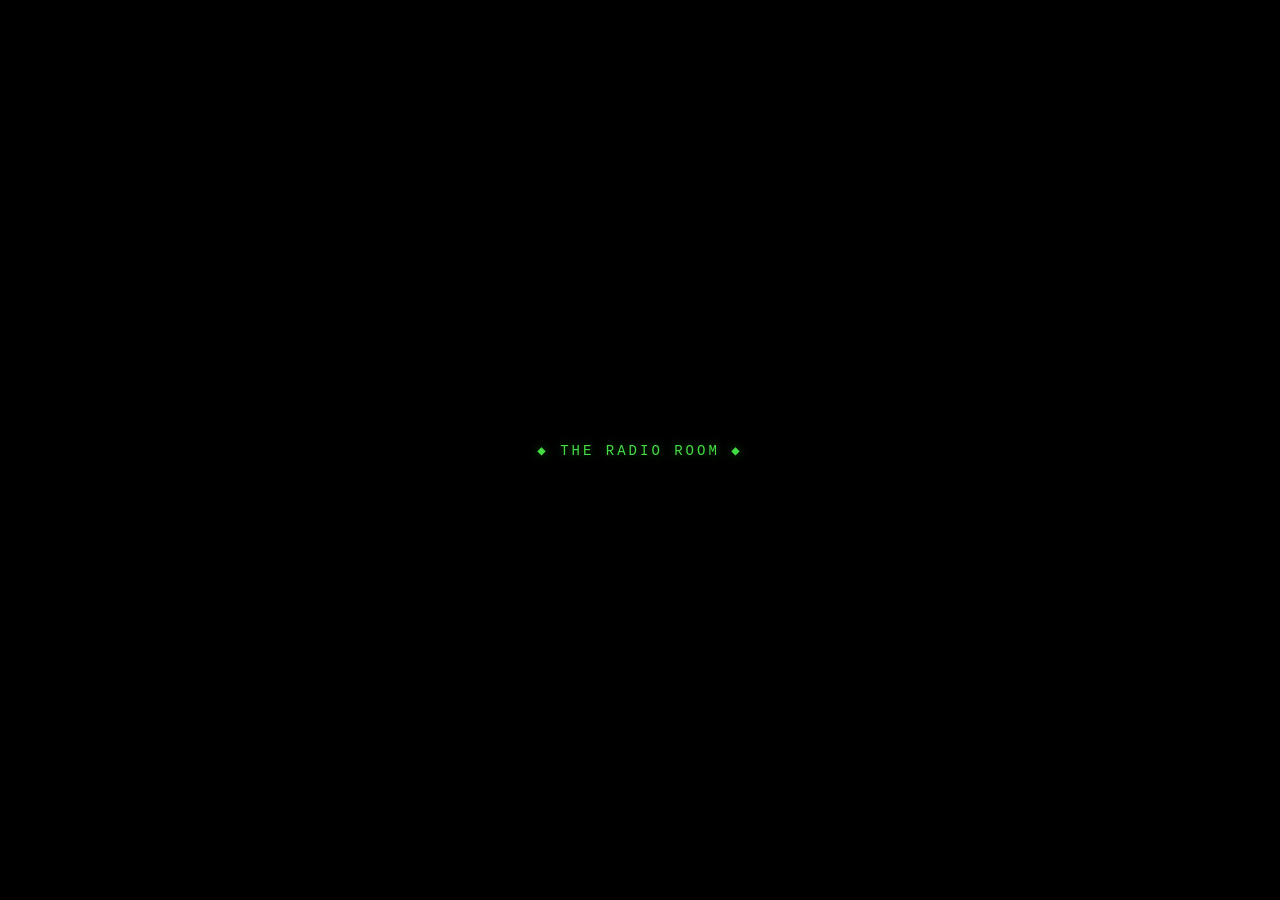
<file: radio.html>
<!DOCTYPE html>
<html lang="en">
<head>
<meta charset="UTF-8">
<meta name="viewport" content="width=device-width, initial-scale=1.0">
<title>The Radio Room — 2182 kHz</title>
<style>
  * { margin: 0; padding: 0; box-sizing: border-box; }
  
  body {
    background: #000;
    display: flex;
    justify-content: center;
    align-items: center;
    min-height: 100vh;
    overflow: hidden;
    font-family: 'Courier New', Courier, monospace;
  }

  #radio-container {
    position: relative;
    width: 100vw;
    max-width: 960px;
    aspect-ratio: 320/200;
    background: #050308;
    overflow: hidden;
    image-rendering: pixelated;
  }

  #radio-canvas {
    position: absolute;
    top: 0; left: 0;
    width: 100%; height: 100%;
    image-rendering: pixelated;
    image-rendering: crisp-edges;
    z-index: 1;
  }

  /* CRT scanlines */
  #crt-overlay {
    position: absolute;
    top: 0; left: 0; width: 100%; height: 100%;
    pointer-events: none;
    z-index: 100;
    background: repeating-linear-gradient(
      0deg, rgba(0,0,0,0) 0px, rgba(0,0,0,0) 2px,
      rgba(0,0,0,0.12) 3px, rgba(0,0,0,0.12) 4px
    );
  }

  /* Status bar */
  #status-bar {
    position: absolute;
    top: 0; left: 0; width: 100%;
    padding: 4px 8px;
    background: rgba(5,3,8,0.85);
    border-bottom: 1px solid #2a4a30;
    color: #44dd44;
    font-size: 11px;
    display: flex;
    justify-content: space-between;
    z-index: 50;
    pointer-events: none;
    letter-spacing: 1px;
  }

  /* Frequency Dial */
  #dial-panel {
    position: absolute;
    top: 22px;
    left: 50%;
    transform: translateX(-50%);
    z-index: 40;
    background: rgba(5,3,8,0.9);
    border: 1px solid #2a4a30;
    border-radius: 4px;
    padding: 6px 12px;
    display: flex;
    align-items: center;
    gap: 8px;
  }

  #freq-display {
    color: #44ff44;
    font-size: 14px;
    text-shadow: 0 0 6px rgba(68,255,68,0.5);
    letter-spacing: 2px;
    min-width: 120px;
    text-align: center;
  }

  .dial-btn {
    background: #0a1810;
    border: 1px solid #2a4a30;
    color: #44dd44;
    padding: 3px 8px;
    font-size: 9px;
    font-family: 'Courier New', monospace;
    cursor: pointer;
    border-radius: 2px;
    letter-spacing: 0.5px;
    transition: all 0.15s;
  }

  .dial-btn:hover {
    background: #0a2818;
    border-color: #44ff44;
    color: #88ff88;
  }

  .dial-btn.active {
    background: #0a3020;
    border-color: #44ff44;
    color: #44ff44;
    box-shadow: 0 0 4px rgba(68,255,68,0.3);
  }

  /* Now Playing */
  #now-playing {
    position: absolute;
    bottom: 80px;
    left: 50%;
    transform: translateX(-50%);
    z-index: 40;
    background: rgba(5,3,8,0.85);
    border: 1px solid #2a4a30;
    border-radius: 4px;
    padding: 6px 16px;
    text-align: center;
    min-width: 300px;
    max-width: 80%;
  }

  #np-title {
    color: #e8b840;
    font-size: 12px;
    text-shadow: 0 0 4px rgba(232,184,64,0.3);
    letter-spacing: 1px;
  }

  #np-author {
    color: #8a6a30;
    font-size: 9px;
    margin-top: 2px;
  }

  #np-description {
    color: #4a6a4a;
    font-size: 8px;
    margin-top: 3px;
    font-style: italic;
  }

  /* Controls */
  #controls {
    position: absolute;
    bottom: 8px;
    left: 50%;
    transform: translateX(-50%);
    z-index: 50;
    display: flex;
    gap: 8px;
    align-items: center;
  }

  .ctrl-btn {
    background: rgba(5,3,8,0.85);
    border: 1px solid #2a4a30;
    color: #44dd44;
    width: 32px;
    height: 32px;
    display: flex;
    align-items: center;
    justify-content: center;
    cursor: pointer;
    border-radius: 4px;
    font-size: 14px;
    transition: all 0.15s;
  }

  .ctrl-btn:hover {
    background: rgba(10,40,24,0.85);
    border-color: #44ff44;
    color: #88ff88;
  }

  .ctrl-btn:active {
    transform: scale(0.95);
  }

  #volume-slider {
    width: 80px;
    height: 4px;
    -webkit-appearance: none;
    background: #0a1810;
    border: 1px solid #2a4a30;
    border-radius: 2px;
    outline: none;
  }

  #volume-slider::-webkit-slider-thumb {
    -webkit-appearance: none;
    width: 8px;
    height: 14px;
    background: #44dd44;
    border-radius: 1px;
    cursor: pointer;
  }

  /* Track list */
  #track-list {
    position: absolute;
    top: 60px;
    right: 8px;
    width: 200px;
    max-height: 120px;
    overflow-y: auto;
    z-index: 40;
    background: rgba(5,3,8,0.8);
    border: 1px solid #2a4a30;
    border-radius: 3px;
    padding: 4px;
    display: none;
  }

  #track-list.visible { display: block; }

  .track-item {
    color: #44aa44;
    font-size: 8px;
    padding: 3px 4px;
    cursor: pointer;
    border-radius: 2px;
    letter-spacing: 0.5px;
  }

  .track-item:hover {
    background: rgba(10,40,24,0.8);
    color: #88ff88;
  }

  .track-item.playing {
    color: #e8b840;
    background: rgba(40,30,8,0.5);
  }

  .track-item .track-num {
    color: #2a5a2a;
    margin-right: 4px;
  }

  /* Chalkboard frequency list */
  #chalkboard {
    position: absolute;
    top: 55px;
    left: 8px;
    z-index: 40;
    background: rgba(10,15,8,0.75);
    border: 1px solid #3a3a1a;
    border-radius: 2px;
    padding: 6px 10px;
    max-width: 130px;
  }

  #chalkboard .chalk-title {
    color: #ddddaa;
    font-size: 7px;
    letter-spacing: 1px;
    margin-bottom: 4px;
    text-align: center;
    border-bottom: 1px dashed #3a3a1a;
    padding-bottom: 2px;
  }

  .chalk-freq {
    color: #aaaa77;
    font-size: 7px;
    line-height: 1.4;
    letter-spacing: 0.5px;
  }

  .chalk-freq .freq-num {
    color: #ddcc88;
  }

  /* Ambient bubbles (NPC reactions) */
  .ambient-bubble {
    position: absolute;
    z-index: 60;
    background: rgba(5,3,8,0.9);
    border: 1px solid #4a3520;
    color: #c8a050;
    padding: 4px 8px;
    font-size: 9px;
    border-radius: 4px;
    max-width: 200px;
    opacity: 0;
    transition: opacity 0.5s ease;
    pointer-events: none;
  }

  .ambient-bubble.visible {
    opacity: 1;
  }

  /* Signal meter */
  #signal-meter {
    position: absolute;
    bottom: 50px;
    right: 12px;
    z-index: 40;
    display: flex;
    align-items: flex-end;
    gap: 1px;
  }

  .signal-bar {
    width: 3px;
    background: #0a2818;
    border-radius: 1px;
  }

  .signal-bar.active {
    background: #44ff44;
    box-shadow: 0 0 2px rgba(68,255,68,0.5);
  }

  /* VT indicator */
  #vt-indicator {
    position: absolute;
    bottom: 50px;
    left: 12px;
    z-index: 40;
    color: #2a4a30;
    font-size: 7px;
    letter-spacing: 1px;
  }

  #vt-indicator .rec-dot {
    display: inline-block;
    width: 5px;
    height: 5px;
    background: #440000;
    border-radius: 50%;
    margin-right: 3px;
    vertical-align: middle;
  }

  #vt-indicator.transmitting .rec-dot {
    background: #ff4444;
    animation: pulse 1s infinite;
  }

  @keyframes pulse {
    0%, 100% { opacity: 1; }
    50% { opacity: 0.3; }
  }

  /* Fade overlay */
  #fade-overlay {
    position: absolute;
    top: 0; left: 0; width: 100%; height: 100%;
    background: #000;
    z-index: 200;
    pointer-events: none;
    transition: opacity 1s ease;
  }

  #fade-overlay.fade-out {
    opacity: 0;
  }

  #loading-text {
    position: absolute;
    top: 50%; left: 50%;
    transform: translate(-50%, -50%);
    color: #44dd44;
    font-size: 14px;
    letter-spacing: 3px;
    z-index: 201;
    opacity: 0;
    transition: opacity 0.5s;
    text-shadow: 0 0 10px rgba(68,221,68,0.4);
  }

  #loading-text.visible { opacity: 1; }
</style>
</head>
<body>

<div id="radio-container">
  <canvas id="radio-canvas" width="320" height="200"></canvas>
  <div id="crt-overlay"></div>
  
  <div id="status-bar">
    <span class="left">◆ THE RADIO ROOM ◆</span>
    <span class="right" id="status-freq">— MHz</span>
  </div>

  <!-- Chalkboard frequency guide -->
  <div id="chalkboard">
    <div class="chalk-title">— FREQS —</div>
    <div class="chalk-freq"><span class="freq-num">2182</span> Fleet Radio</div>
    <div class="chalk-freq"><span class="freq-num">Ch 4</span> Podcasts</div>
    <div class="chalk-freq"><span class="freq-num">Ch 7</span> Ambient</div>
    <div class="chalk-freq"><span class="freq-num">0000</span> Static</div>
  </div>

  <!-- Frequency dial -->
  <div id="dial-panel">
    <div id="freq-display">2182 kHz</div>
    <button class="dial-btn" data-channel="2182">2182 kHz</button>
    <button class="dial-btn" data-channel="podcast">PODCAST</button>
    <button class="dial-btn" data-channel="ambient">AMBIENT</button>
    <button class="dial-btn" data-channel="static">STATIC</button>
  </div>

  <!-- Now Playing -->
  <div id="now-playing">
    <div id="np-title">— TUNE TO A FREQUENCY —</div>
    <div id="np-author">&nbsp;</div>
    <div id="np-description">&nbsp;</div>
  </div>

  <!-- Track list -->
  <div id="track-list"></div>

  <!-- Signal meter -->
  <div id="signal-meter">
    <div class="signal-bar" style="height:4px"></div>
    <div class="signal-bar" style="height:6px"></div>
    <div class="signal-bar" style="height:8px"></div>
    <div class="signal-bar" style="height:10px"></div>
    <div class="signal-bar" style="height:12px"></div>
  </div>

  <!-- VT (Voice Transmission) indicator -->
  <div id="vt-indicator">
    <span class="rec-dot"></span>RECEIVE
  </div>

  <!-- Controls -->
  <div id="controls">
    <button class="ctrl-btn" id="btn-prev" title="Previous">◀◀</button>
    <button class="ctrl-btn" id="btn-play" title="Play/Pause">▶</button>
    <button class="ctrl-btn" id="btn-next" title="Next">▶▶</button>
    <input type="range" id="volume-slider" min="0" max="100" value="60">
  </div>

  <div id="fade-overlay">
    <div id="loading-text">◆ THE RADIO ROOM ◆</div>
  </div>
</div>

<script src="audio-backend.js"></script>
<script>
// ════════════════════════════════════════════════════════════
// THE RADIO ROOM — Visual + Audio
// ════════════════════════════════════════════════════════════

const canvas = document.getElementById('radio-canvas');
const ctx = canvas.getContext('2d');
ctx.imageSmoothingEnabled = false;

let glowPhase = 0;
let staticPhase = 0;
let tapePhase = 0;
let antennaPhase = 0;
let vuPhase = 0;
let signalLevel = 0;

// ── Radio Room Scene ──
function drawRadioRoom() {
  glowPhase += 0.04;
  staticPhase += 0.08;
  tapePhase += 0.06;
  antennaPhase += 0.02;
  vuPhase += 0.05;

  // Background — dark bulkhead
  const bgGrad = ctx.createLinearGradient(0, 0, 0, 200);
  bgGrad.addColorStop(0, '#050308');
  bgGrad.addColorStop(0.5, '#080610');
  bgGrad.addColorStop(1, '#0a0814');
  ctx.fillStyle = bgGrad;
  ctx.fillRect(0, 0, 320, 200);

  // Wall paneling
  ctx.strokeStyle = 'rgba(20,10,25,0.5)';
  for (let x = 0; x < 320; x += 24) {
    ctx.beginPath(); ctx.moveTo(x, 0); ctx.lineTo(x, 130); ctx.stroke();
  }
  for (let y = 0; y < 130; y += 20) {
    ctx.beginPath(); ctx.moveTo(0, y); ctx.lineTo(320, y); ctx.stroke();
  }

  // Floor — metal deck plate
  ctx.fillStyle = '#0a0a14';
  ctx.fillRect(0, 130, 320, 70);
  ctx.strokeStyle = 'rgba(0,0,0,0.6)';
  for (let x = 0; x < 320; x += 12) {
    ctx.beginPath(); ctx.moveTo(x, 130); ctx.lineTo(x, 200); ctx.stroke();
  }
  for (let y = 135; y < 200; y += 8) {
    ctx.beginPath(); ctx.moveTo(0, y); ctx.lineTo(320, y); ctx.stroke();
  }

  // ── SHELF / CONSOLE ──
  ctx.fillStyle = '#1a1520'; ctx.fillRect(20, 60, 280, 75);
  ctx.fillStyle = '#12101a'; ctx.fillRect(24, 64, 272, 67);
  // Console top edge
  ctx.fillStyle = '#252030'; ctx.fillRect(20, 60, 280, 3);

  // ── RADIO RECEIVER (main unit) ──
  const rx = 60, ry = 68, rw = 110, rh = 55;
  ctx.fillStyle = '#1a1a1a'; ctx.fillRect(rx, ry, rw, rh);
  ctx.fillStyle = '#222222'; ctx.fillRect(rx+2, ry+2, rw-4, rh-4);
  
  // Radio face plate
  ctx.fillStyle = '#333333'; ctx.fillRect(rx+4, ry+4, rw-8, rh-8);
  
  // Frequency display (green LCD)
  const lcdFlicker = Math.sin(glowPhase * 3) * 0.05 + 0.95;
  ctx.fillStyle = `rgba(10,40,10,${lcdFlicker})`; 
  ctx.fillRect(rx+8, ry+8, 60, 14);
  ctx.fillStyle = `rgba(68,255,68,${lcdFlicker})`;
  ctx.font = '7px monospace';
  const freqText = currentFreqText;
  ctx.fillText(freqText, rx+12, ry+18);
  
  // Signal strength bars on LCD
  for (let i = 0; i < 5; i++) {
    const barActive = i < signalLevel;
    ctx.fillStyle = barActive ? `rgba(68,255,68,${lcdFlicker})` : 'rgba(10,60,10,0.3)';
    ctx.fillRect(rx+8 + i*4, ry+22, 2, 3);
  }
  
  // Channel selector knob
  const knobX = rx + 85, knobY = ry + 25, knobR = 8;
  ctx.fillStyle = '#1a1a1a'; ctx.beginPath(); ctx.arc(knobX, knobY, knobR, 0, Math.PI*2); ctx.fill();
  ctx.fillStyle = '#444444'; ctx.beginPath(); ctx.arc(knobX, knobY, knobR-2, 0, Math.PI*2); ctx.fill();
  // Knob indicator line
  const knobAngle = knobRotation;
  ctx.strokeStyle = '#888888'; ctx.lineWidth = 1;
  ctx.beginPath();
  ctx.moveTo(knobX, knobY);
  ctx.lineTo(knobX + Math.cos(knobAngle)*(knobR-3), knobY + Math.sin(knobAngle)*(knobR-3));
  ctx.stroke();
  
  // Radio LEDs
  const ledOn = Math.sin(glowPhase * 4) > 0;
  ctx.fillStyle = ledOn ? '#44ff44' : '#0a2a0a';
  ctx.fillRect(rx+10, ry+40, 3, 3);
  ctx.fillStyle = '#442200';
  ctx.fillRect(rx+15, ry+40, 3, 3);
  ctx.fillStyle = isTransmitting ? '#ff4444' : '#440000';
  ctx.fillRect(rx+20, ry+40, 3, 3);
  
  // Speaker grille
  ctx.fillStyle = '#0a0a0a'; ctx.fillRect(rx+30, ry+38, 40, 12);
  ctx.strokeStyle = 'rgba(60,60,60,0.4)';
  for (let gx = rx+32; gx < rx+70; gx += 3) {
    ctx.beginPath(); ctx.moveTo(gx, ry+38); ctx.lineTo(gx, ry+50); ctx.stroke();
  }
  for (let gy = ry+39; gy < ry+50; gy += 3) {
    ctx.beginPath(); ctx.moveTo(rx+30, gy); ctx.lineTo(rx+70, gy); ctx.stroke();
  }

  // ── TAPE DECK ──
  const tx = 180, ty = 70, tw = 80, th = 45;
  ctx.fillStyle = '#1a1a1a'; ctx.fillRect(tx, ty, tw, th);
  ctx.fillStyle = '#222'; ctx.fillRect(tx+2, ty+2, tw-4, th-4);
  
  // Reel 1
  const reel1X = tx + 18, reel1Y = ty + 18, reelR = 10;
  ctx.fillStyle = '#0a0a0a'; ctx.beginPath(); ctx.arc(reel1X, reel1Y, reelR, 0, Math.PI*2); ctx.fill();
  ctx.strokeStyle = '#555'; ctx.lineWidth = 1;
  ctx.beginPath(); ctx.arc(reel1X, reel1Y, reelR-1, 0, Math.PI*2); ctx.stroke();
  // Spinning reel spokes
  const reelAngle = tapePhase * 2;
  for (let i = 0; i < 6; i++) {
    const a = reelAngle + (i / 6) * Math.PI * 2;
    ctx.strokeStyle = '#444';
    ctx.beginPath();
    ctx.moveTo(reel1X, reel1Y);
    ctx.lineTo(reel1X + Math.cos(a)*(reelR-2), reel1Y + Math.sin(a)*(reelR-2));
    ctx.stroke();
  }
  ctx.fillStyle = '#333'; ctx.beginPath(); ctx.arc(reel1X, reel1Y, 2, 0, Math.PI*2); ctx.fill();
  
  // Reel 2
  const reel2X = tx + 58, reel2Y = ty + 18;
  ctx.fillStyle = '#0a0a0a'; ctx.beginPath(); ctx.arc(reel2X, reel2Y, reelR, 0, Math.PI*2); ctx.fill();
  ctx.strokeStyle = '#555';
  ctx.beginPath(); ctx.arc(reel2X, reel2Y, reelR-1, 0, Math.PI*2); ctx.stroke();
  for (let i = 0; i < 6; i++) {
    const a = -reelAngle + (i / 6) * Math.PI * 2;
    ctx.strokeStyle = '#444';
    ctx.beginPath();
    ctx.moveTo(reel2X, reel2Y);
    ctx.lineTo(reel2X + Math.cos(a)*(reelR-2), reel2Y + Math.sin(a)*(reelR-2));
    ctx.stroke();
  }
  ctx.fillStyle = '#333'; ctx.beginPath(); ctx.arc(reel2X, reel2Y, 2, 0, Math.PI*2); ctx.fill();
  
  // Tape between reels
  ctx.strokeStyle = 'rgba(80,60,30,0.6)'; ctx.lineWidth = 1;
  ctx.beginPath(); ctx.moveTo(reel1X + reelR-1, reel1Y); ctx.lineTo(reel2X - reelR+1, reel2Y); ctx.stroke();
  
  // Tape deck buttons
  const btns = [tx+8, tx+18, tx+28, tx+38];
  btns.forEach((bx, i) => {
    ctx.fillStyle = '#333'; ctx.fillRect(bx, ty+34, 8, 6);
    ctx.fillStyle = '#444'; ctx.fillRect(bx+1, ty+35, 6, 4);
    // Play indicator on button 2
    if (i === 1 && isPlaying) {
      ctx.fillStyle = '#44ff44'; ctx.fillRect(bx+3, ty+36, 2, 2);
    }
  });
  
  // Tape deck label
  ctx.fillStyle = '#555'; ctx.font = '4px monospace';
  ctx.fillText('REVOX B77', tx+8, ty+9);

  // ── CHALKBOARD ──
  const cbx = 15, cby = 40, cbw = 40, cbh = 25;
  ctx.fillStyle = '#0a0a05'; ctx.fillRect(cbx, cby, cbw, cbh);
  ctx.strokeStyle = '#3a3a1a'; ctx.lineWidth = 1;
  ctx.strokeRect(cbx, cby, cbw, cbh);
  // Chalk text
  ctx.fillStyle = '#aaaa77'; ctx.font = '3px monospace';
  ctx.fillText('FREQS', cbx+12, cby+5);
  ctx.fillStyle = '#ddcc88';
  ctx.fillText('2182', cbx+3, cby+11);
  ctx.fillStyle = '#aaaa77';
  ctx.fillText('Fleet', cbx+18, cby+11);
  ctx.fillStyle = '#ddcc88';
  ctx.fillText('Ch4', cbx+3, cby+16);
  ctx.fillStyle = '#aaaa77';
  ctx.fillText('Pod', cbx+18, cby+16);
  ctx.fillStyle = '#ddcc88';
  ctx.fillText('Ch7', cbx+3, cby+21);
  ctx.fillStyle = '#aaaa77';
  ctx.fillText('Amb', cbx+18, cby+21);

  // ── ANTENNA WIRE ── (going up from radio)
  ctx.strokeStyle = 'rgba(80,80,80,0.4)'; ctx.lineWidth = 1;
  ctx.beginPath();
  ctx.moveTo(rx + 50, ry);
  // Wavy antenna wire
  for (let y = ry; y > 20; y -= 4) {
    const wave = Math.sin(antennaPhase + y * 0.1) * 1.5;
    ctx.lineTo(rx + 50 + wave, y);
  }
  ctx.stroke();
  // Antenna tip
  ctx.fillStyle = '#cc4422';
  const tipY = 20;
  const tipBlink = Math.sin(glowPhase * 2) > 0 ? 1 : 0.3;
  ctx.fillStyle = `rgba(204,68,34,${tipBlink})`;
  ctx.fillRect(rx + 49, tipY, 2, 2);

  // ── VU METER ── (small gauge on console)
  const vux = 270, vuy = 75, vur = 12;
  ctx.fillStyle = '#0a0a0a'; ctx.beginPath(); ctx.arc(vux, vuy, vur, 0, Math.PI*2); ctx.fill();
  ctx.strokeStyle = '#333'; ctx.beginPath(); ctx.arc(vux, vuy, vur-1, 0, Math.PI*2); ctx.stroke();
  // VU needle
  const vuAmp = isPlaying ? Math.sin(vuPhase) * 0.3 + 0.2 : 0;
  const vuAngle = -Math.PI * 0.75 + vuAmp * Math.PI * 0.75;
  ctx.strokeStyle = '#cc4422'; ctx.lineWidth = 1;
  ctx.beginPath();
  ctx.moveTo(vux, vuy);
  ctx.lineTo(vux + Math.cos(vuAngle)*(vur-2), vuy + Math.sin(vuAngle)*(vur-2));
  ctx.stroke();
  // VU labels
  ctx.fillStyle = '#444'; ctx.font = '3px monospace';
  ctx.fillText('VU', vux-2, vuy+8);
  ctx.fillStyle = '#332'; ctx.fillText('-20', vux-9, vuy+2);
  ctx.fillStyle = '#632'; ctx.fillText('+3', vux+5, vuy+2);

  // ── STATIC VISUALIZATION ── (when on static channel)
  if (isStatic) {
    for (let i = 0; i < 60; i++) {
      const sx = Math.random() * 320;
      const sy = 60 + Math.random() * 75;
      const alpha = Math.random() * 0.3;
      ctx.fillStyle = `rgba(100,150,100,${alpha})`;
      ctx.fillRect(sx, sy, 1, 1);
    }
  }

  // ── WARM GLOW from tubes ──
  const tubeGlow = (Math.sin(glowPhase) + 1) * 0.5;
  const tg = ctx.createRadialGradient(280, 90, 5, 280, 90, 40);
  tg.addColorStop(0, `rgba(255,180,60,${0.04 + tubeGlow * 0.03})`);
  tg.addColorStop(1, 'rgba(255,120,30,0)');
  ctx.fillStyle = tg; ctx.fillRect(240, 50, 80, 80);

  // ── VIGNETTE ──
  const vg = ctx.createRadialGradient(160, 90, 40, 160, 120, 180);
  vg.addColorStop(0, 'rgba(0,0,0,0)');
  vg.addColorStop(0.5, 'rgba(0,0,0,0.2)');
  vg.addColorStop(1, 'rgba(0,0,0,0.5)');
  ctx.fillStyle = vg; ctx.fillRect(0, 0, 320, 200);
}

// ════════════════════════════════════════════════════════════
// STATE
// ════════════════════════════════════════════════════════════

let currentFreqText = '— — — —';
let knobRotation = -Math.PI / 2;
let isTransmitting = false;
let isStatic = false;
let isPlaying = false;

const manifest = new AudioManifest();
const player = new RadioPlayer(manifest);
const npcReactions = new NPCReactions();

// ── Load manifest ──
manifest.load().then(() => {
  console.log('[RadioRoom] Manifest loaded');
  updateTrackList();
});

// ── Player callbacks ──
player.onTrackChange = (track) => {
  const npTitle = document.getElementById('np-title');
  const npAuthor = document.getElementById('np-author');
  const npDesc = document.getElementById('np-description');
  
  if (track) {
    npTitle.textContent = '♪ ' + track.title + ' ♪';
    npAuthor.textContent = track.author;
    npDesc.textContent = track.description || '';
    currentFreqText = track.id.toUpperCase();
    isStatic = false;
  } else {
    npTitle.textContent = '~ ~ static ~ ~';
    npAuthor.textContent = 'between stations';
    npDesc.textContent = 'the sound of rain that is not rain';
    currentFreqText = '— — — —';
    isStatic = true;
  }
  
  document.getElementById('status-freq').textContent = currentFreqText;
  updateTrackList();
};

player.onPlayStateChange = (playing) => {
  isPlaying = playing;
  isTransmitting = playing;
  document.getElementById('btn-play').textContent = playing ? '⏸' : '▶';
  document.getElementById('vt-indicator').classList.toggle('transmitting', playing);
  document.getElementById('vt-indicator').lastChild.textContent = playing ? 'TRANSMIT' : 'RECEIVE';
};

player.onChannelChange = (channelId, firstTrack) => {
  // Update dial buttons
  document.querySelectorAll('.dial-btn').forEach(btn => {
    btn.classList.toggle('active', btn.dataset.channel === channelId);
  });
  
  // Rotate knob
  const rotations = { '2182': -Math.PI/2, 'podcast': 0, 'ambient': Math.PI/2, 'static': Math.PI };
  knobRotation = rotations[channelId] ?? -Math.PI / 2;
  
  // Update signal level
  signalLevel = channelId === 'static' ? 1 : channelId === 'ambient' ? 3 : 5;
  
  // Update frequency text
  const channel = manifest.channels[channelId];
  if (channel) {
    document.getElementById('status-freq').textContent = channel.label.split('—')[0].trim();
  }
  
  updateTrackList();
};

// ── Track list ──
function updateTrackList() {
  const list = document.getElementById('track-list');
  if (!player.currentChannel || player.currentChannel === 'static') {
    list.classList.remove('visible');
    return;
  }
  const tracks = manifest.getTracksByChannel(player.currentChannel);
  if (tracks.length === 0) {
    list.classList.remove('visible');
    return;
  }
  list.classList.add('visible');
  list.innerHTML = '';
  const nowPlaying = player.getNowPlaying();
  tracks.forEach((track, i) => {
    const item = document.createElement('div');
    item.className = 'track-item';
    if (nowPlaying && nowPlaying.id === track.id) item.classList.add('playing');
    const hasAudio = track.audio_file || track.source_file;
    const icon = hasAudio ? '♪' : '○';
    item.innerHTML = `<span class="track-num">${icon}</span>${track.title}`;
    item.title = track.description || '';
    item.addEventListener('click', () => {
      player.currentTrackIndex = i;
      const t = manifest.getTracksByChannel(player.currentChannel)[i];
      player._playTrack(t);
    });
    list.appendChild(item);
  });
}

// ── Dial buttons ──
document.querySelectorAll('.dial-btn').forEach(btn => {
  btn.addEventListener('click', () => {
    const channel = btn.dataset.channel;
    if (channel === 'static') {
      player.tuneToStatic();
    } else {
      player.tuneTo(channel);
    }
  });
});

// ── Controls ──
document.getElementById('btn-play').addEventListener('click', () => {
  if (isPlaying) player.pause(); else player.play();
});
document.getElementById('btn-next').addEventListener('click', () => player.next());
document.getElementById('btn-prev').addEventListener('click', () => player.prev());

document.getElementById('volume-slider').addEventListener('input', (e) => {
  player.setVolume(e.target.value / 100);
});

// ── Signal meter animation ──
setInterval(() => {
  const bars = document.querySelectorAll('.signal-bar');
  bars.forEach((bar, i) => {
    const threshold = i + 1;
    const visible = signalLevel >= threshold && Math.random() > 0.1;
    bar.classList.toggle('active', visible);
  });
}, 150);

// ── Animate ──
function animate() {
  drawRadioRoom();
  requestAnimationFrame(animate);
}

// ── Boot ──
window.addEventListener('load', () => {
  const loadingText = document.getElementById('loading-text');
  const fadeOverlay = document.getElementById('fade-overlay');
  
  setTimeout(() => loadingText.classList.add('visible'), 200);
  setTimeout(() => {
    loadingText.classList.remove('visible');
    fadeOverlay.classList.add('fade-out');
  }, 1200);
  
  animate();
});

// ── Listen for messages from parent (game integration) ──
window.addEventListener('message', (e) => {
  if (e.data.type === 'tune-radio') {
    player.tuneTo(e.data.channel);
  } else if (e.data.type === 'radio-play') {
    player.play();
  } else if (e.data.type === 'radio-pause') {
    player.pause();
  } else if (e.data.type === 'get-now-playing') {
    const track = player.getNowPlaying();
    e.source.postMessage({ type: 'now-playing', track: track }, e.origin);
  }
});
</script>

</body>
</html>
</file>
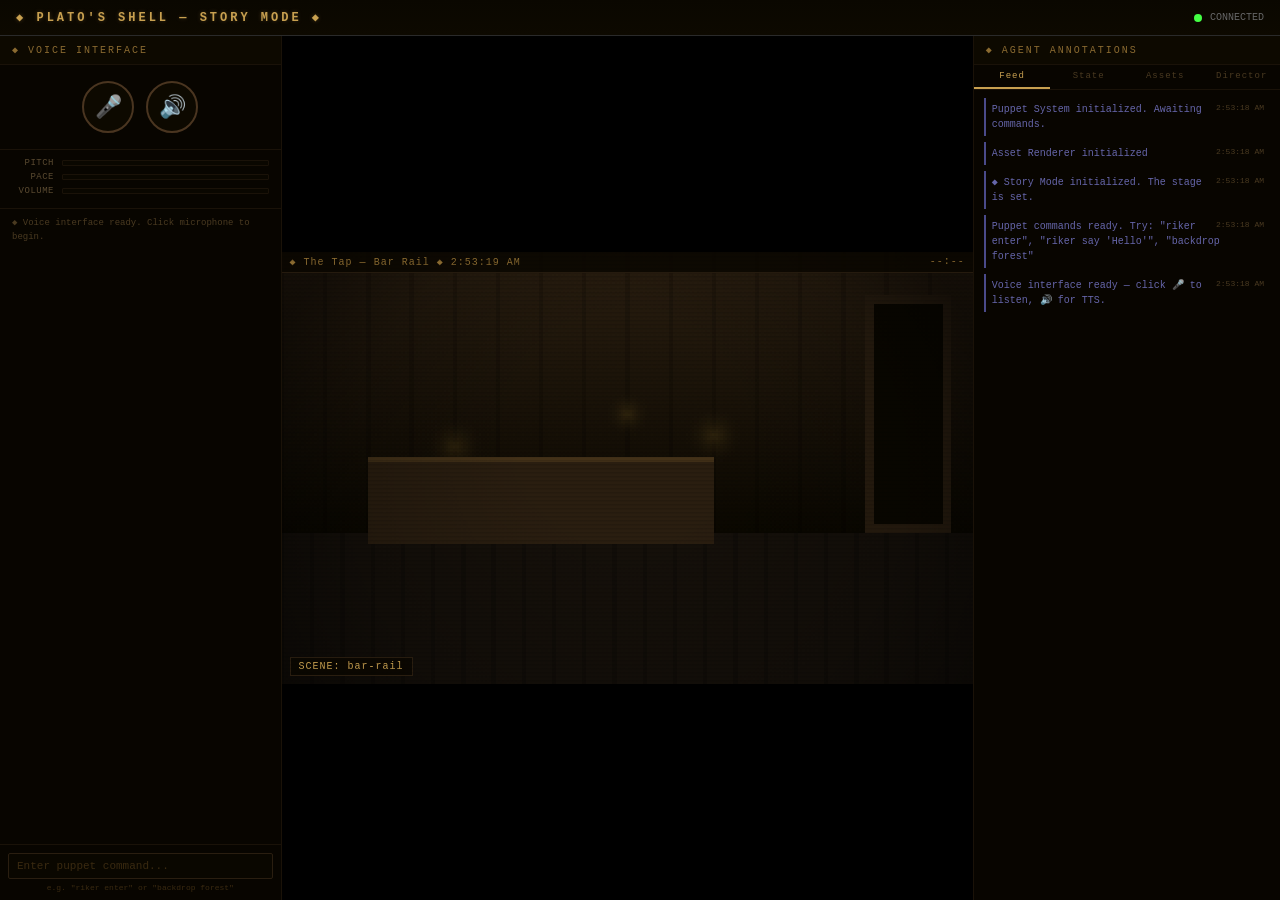
<file: story.html>
<!DOCTYPE html>
<html lang="en">
<head>
<meta charset="UTF-8">
<meta name="viewport" content="width=device-width, initial-scale=1.0">
<title>Plato's Shell — Story Mode</title>
<style>
  * { margin: 0; padding: 0; box-sizing: border-box; }

  body {
    background: #000;
    height: 100vh;
    overflow: hidden;
    font-family: 'Courier New', Courier, monospace;
    color: #c8a050;
  }

  /* ══ TOP BAR ══ */
  #top-bar {
    height: 36px;
    background: linear-gradient(180deg, #0a0700, #0d0900);
    border-bottom: 1px solid #2a2a2a;
    display: flex;
    align-items: center;
    justify-content: space-between;
    padding: 0 16px;
    flex-shrink: 0;
  }
  #top-bar .title {
    color: #c8a050;
    font-size: 12px;
    letter-spacing: 3px;
    font-weight: bold;
    text-shadow: 0 0 4px rgba(200,160,80,0.3);
  }
  #top-bar .connection {
    display: flex;
    align-items: center;
    gap: 8px;
    font-size: 10px;
    color: #666;
  }
  .conn-dot {
    width: 8px; height: 8px;
    border-radius: 50%;
    background: #44ff44;
    animation: pulse 2s infinite;
  }
  .conn-dot.offline { background: #ff4444; animation: none; }
  @keyframes pulse {
    0%, 100% { opacity: 1; box-shadow: 0 0 6px currentColor; }
    50% { opacity: 0.4; box-shadow: none; }
  }

  /* ══ MAIN CONTAINER ══ */
  #story-container {
    display: flex;
    height: calc(100vh - 36px);
    width: 100vw;
  }

  /* ══ LEFT PANEL — Voice Interface ══ */
  #voice-panel {
    width: 22%;
    min-width: 260px;
    background: #080500;
    border-right: 1px solid #1a1208;
    display: flex;
    flex-direction: column;
    overflow: hidden;
  }

  #voice-panel .panel-header {
    padding: 8px 12px;
    background: #0d0900;
    border-bottom: 1px solid #1a1208;
    font-size: 10px;
    letter-spacing: 2px;
    color: #8a6a30;
    text-transform: uppercase;
  }

  /* Voice controls */
  #voice-controls {
    padding: 16px 12px;
    display: flex;
    gap: 12px;
    justify-content: center;
    border-bottom: 1px solid #1a1208;
  }

  .voice-btn {
    width: 52px;
    height: 52px;
    border-radius: 50%;
    border: 2px solid #4a3520;
    background: #0d0900;
    color: #c8a050;
    font-size: 22px;
    cursor: pointer;
    transition: all 0.2s;
    display: flex;
    align-items: center;
    justify-content: center;
  }
  .voice-btn:hover {
    border-color: #c8a050;
    box-shadow: 0 0 12px rgba(200,160,80,0.2);
  }
  .voice-btn.active {
    border-color: #ff4444;
    background: rgba(255,68,68,0.1);
    color: #ff4444;
    animation: micPulse 1.5s infinite;
  }
  @keyframes micPulse {
    0%, 100% { box-shadow: 0 0 0 0 rgba(255,68,68,0.4); }
    50% { box-shadow: 0 0 0 8px rgba(255,68,68,0); }
  }

  /* Voice quality bars */
  #voice-quality {
    padding: 8px 12px;
    border-bottom: 1px solid #1a1208;
  }
  .quality-row {
    display: flex;
    align-items: center;
    gap: 8px;
    margin-bottom: 4px;
    font-size: 9px;
    color: #5a4a30;
  }
  .quality-label {
    width: 42px;
    text-align: right;
    letter-spacing: 0.5px;
  }
  .quality-bar-bg {
    flex: 1;
    height: 6px;
    background: #0a0700;
    border: 1px solid #1a1208;
    border-radius: 1px;
    overflow: hidden;
  }
  .quality-bar-fill {
    height: 100%;
    width: 0%;
    transition: width 0.1s ease;
    border-radius: 1px;
  }
  #pitch-bar { background: linear-gradient(90deg, #4a8a4a, #8aaa4a, #aa8a4a); }
  #pace-bar { background: linear-gradient(90deg, #4a6a8a, #4a8a8a, #4aaaaa); }
  #volume-bar { background: linear-gradient(90deg, #8a4a4a, #aa6a4a, #aa8a4a); }

  /* Transcript area */
  #transcript-area {
    flex: 1;
    overflow-y: auto;
    padding: 8px 12px;
    font-size: 11px;
  }
  #transcript-area::-webkit-scrollbar { width: 4px; }
  #transcript-area::-webkit-scrollbar-thumb { background: #2a1e10; }

  .transcript-line {
    margin-bottom: 6px;
    line-height: 1.5;
  }
  .transcript-line.human {
    color: #8888cc;
  }
  .transcript-line.human::before {
    content: 'YOU: ';
    color: #4a4a6a;
    font-size: 9px;
  }
  .transcript-line.agent {
    color: #c8a050;
  }
  .transcript-line.agent::before {
    content: 'AGENT: ';
    color: #6a5a30;
    font-size: 9px;
  }
  .transcript-line .speaker-name {
    font-size: 9px;
    color: #8a6a30;
    text-transform: uppercase;
    letter-spacing: 1px;
  }

  /* Puppet command input */
  #command-input-section {
    border-top: 1px solid #1a1208;
    padding: 8px;
  }
  #command-input {
    width: 100%;
    background: #0a0700;
    border: 1px solid #2a1e10;
    color: #c8a050;
    padding: 6px 8px;
    font-size: 11px;
    font-family: 'Courier New', monospace;
    outline: none;
    border-radius: 2px;
  }
  #command-input:focus {
    border-color: #4a3520;
  }
  #command-input::placeholder {
    color: #3a2a10;
  }
  #command-hint {
    font-size: 8px;
    color: #3a2a10;
    margin-top: 4px;
    text-align: center;
  }

  /* ══ CENTER PANEL — The Stage ══ */
  #stage-panel {
    flex: 1;
    background: #000;
    position: relative;
    display: flex;
    flex-direction: column;
    align-items: center;
    justify-content: center;
    overflow: hidden;
  }

  #stage-frame {
    position: relative;
    width: 100%;
    max-width: 960px;
    aspect-ratio: 320/200;
    background: #0a0700;
    overflow: hidden;
    image-rendering: pixelated;
  }

  #story-backdrop {
    position: absolute;
    top: 0; left: 0;
    width: 100%; height: 100%;
    object-fit: cover;
    image-rendering: pixelated;
    image-rendering: crisp-edges;
    z-index: 1;
    display: none;
    transition: opacity 1.5s ease;
  }

  #story-canvas {
    position: absolute;
    top: 0; left: 0;
    width: 100%; height: 100%;
    image-rendering: pixelated;
    z-index: 2;
  }

  #stage-content {
    position: absolute;
    top: 0; left: 0;
    width: 100%; height: 100%;
    z-index: 3;
    overflow: hidden;
  }

  /* CRT overlay */
  #crt-overlay {
    position: absolute;
    top: 0; left: 0; width: 100%; height: 100%;
    pointer-events: none;
    z-index: 100;
    background: repeating-linear-gradient(
      0deg,
      rgba(0,0,0,0) 0px,
      rgba(0,0,0,0) 2px,
      rgba(0,0,0,0.12) 3px,
      rgba(0,0,0,0.12) 4px
    );
  }

  /* Fade overlay for transitions */
  #story-fade {
    position: absolute;
    top: 0; left: 0; width: 100%; height: 100%;
    background: #000;
    z-index: 200;
    pointer-events: none;
    opacity: 0;
    transition: opacity 1s ease;
  }

  /* Status bar on stage */
  #stage-status {
    position: absolute;
    top: 0; left: 0;
    width: 100%;
    padding: 4px 8px;
    background: rgba(10,7,0,0.85);
    border-bottom: 1px solid #2a1e10;
    color: #8a6a30;
    font-size: 10px;
    z-index: 50;
    display: flex;
    justify-content: space-between;
    pointer-events: none;
    letter-spacing: 1px;
  }

  /* Scene label */
  #scene-label {
    position: absolute;
    bottom: 8px;
    left: 8px;
    background: rgba(10,7,0,0.8);
    color: #c8a050;
    padding: 3px 8px;
    font-size: 10px;
    z-index: 50;
    letter-spacing: 1px;
    border: 1px solid #2a1e10;
  }

  /* ══ RIGHT PANEL — Agent Annotations ══ */
  #annotation-panel {
    width: 24%;
    min-width: 280px;
    background: #080500;
    border-left: 1px solid #1a1208;
    display: flex;
    flex-direction: column;
    overflow: hidden;
  }

  #annotation-panel .panel-header {
    padding: 8px 12px;
    background: #0d0900;
    border-bottom: 1px solid #1a1208;
    font-size: 10px;
    letter-spacing: 2px;
    color: #8a6a30;
    text-transform: uppercase;
  }

  /* Tabs */
  #annotation-tabs {
    display: flex;
    border-bottom: 1px solid #1a1208;
  }
  .tab-btn {
    flex: 1;
    background: transparent;
    border: none;
    color: #4a3a20;
    padding: 6px 4px;
    font-size: 9px;
    cursor: pointer;
    letter-spacing: 1px;
    transition: all 0.15s;
    border-bottom: 2px solid transparent;
    font-family: 'Courier New', monospace;
  }
  .tab-btn:hover { color: #8a6a30; }
  .tab-btn.active {
    color: #c8a050;
    border-bottom-color: #c8a050;
  }

  /* Tab content areas */
  .tab-content {
    flex: 1;
    overflow-y: auto;
    padding: 8px 10px;
    font-size: 10px;
    display: none;
  }
  .tab-content.active { display: block; }
  .tab-content::-webkit-scrollbar { width: 4px; }
  .tab-content::-webkit-scrollbar-thumb { background: #2a1e10; }

  /* Feed entries */
  .feed-entry {
    margin-bottom: 6px;
    padding: 4px 6px;
    border-left: 2px solid #2a1e10;
    line-height: 1.5;
  }
  .feed-entry .feed-time {
    font-size: 8px;
    color: #4a3a20;
    float: right;
  }
  .feed-entry.command { border-left-color: #8a8a4a; }
  .feed-entry.action { border-left-color: #aa6a3a; color: #aa8855; }
  .feed-entry.speech { border-left-color: #4a8a8a; color: #6aaa9a; }
  .feed-entry.system { border-left-color: #4a4a8a; color: #6666aa; }
  .feed-entry.error { border-left-color: #aa4a4a; color: #aa6666; }
  .feed-entry.backdrop { border-left-color: #8a4a8a; color: #9a6a9a; }
  .feed-entry.warp { border-left-color: #ffaa20; color: #cc8830; }
  .feed-entry.minigame { border-left-color: #4a8a4a; color: #5a9a5a; }
  .feed-entry.complete { border-left-color: #44aa44; color: #4a8a4a; }
  .feed-entry.processing { border-left-color: #4a6a8a; color: #5a7a9a; }
  .feed-entry.emotion { border-left-color: #aa4a8a; color: #9a6a8a; }
  .feed-entry.ambient { border-left-color: #4a8a6a; color: #5a9a7a; }
  .feed-entry.effect { border-left-color: #8a8a4a; color: #9a9a5a; }
  .feed-entry.queue { border-left-color: #6a5a3a; color: #7a6a4a; }
  .feed-entry.cache { border-left-color: #5a5a5a; color: #6a6a6a; }
  .feed-entry.warning { border-left-color: #cc8830; color: #aa7730; }

  /* State tracker */
  #state-tracker {
    padding: 8px 10px;
  }
  .state-section {
    margin-bottom: 8px;
  }
  .state-label {
    font-size: 8px;
    color: #4a3a20;
    text-transform: uppercase;
    letter-spacing: 1px;
    margin-bottom: 3px;
  }
  .state-value {
    color: #c8a050;
    font-size: 11px;
  }
  .char-badge {
    display: inline-block;
    background: #0d0900;
    border: 1px solid #2a1e10;
    padding: 2px 6px;
    margin: 2px;
    font-size: 9px;
    border-radius: 2px;
  }
  .char-badge .gesture {
    color: #6a5a30;
    font-size: 8px;
  }
  .prop-badge {
    display: inline-block;
    background: #0a1000;
    border: 1px solid #1a2010;
    padding: 2px 6px;
    margin: 2px;
    font-size: 9px;
    border-radius: 2px;
  }
  /* Tension meter */
  #tension-meter {
    height: 8px;
    background: #0a0700;
    border: 1px solid #1a1208;
    border-radius: 1px;
    overflow: hidden;
    margin-top: 4px;
  }
  #tension-fill {
    height: 100%;
    width: 0%;
    background: linear-gradient(90deg, #4a8a4a, #aa8a4a, #aa4a4a);
    transition: width 0.5s ease;
  }

  /* Asset queue display */
  #asset-queue {
    padding: 8px 10px;
  }
  .queue-item {
    padding: 4px 6px;
    margin-bottom: 4px;
    background: #0a0700;
    border-left: 2px solid #2a1e10;
    font-size: 10px;
  }
  .queue-item.processing { border-left-color: #4a6a8a; }
  .queue-item.completed { border-left-color: #4a8a4a; }
  .queue-stats {
    font-size: 9px;
    color: #4a3a20;
    margin-bottom: 6px;
  }

  /* Director view */
  #director-view {
    padding: 8px 10px;
  }
  .director-puppet {
    display: flex;
    align-items: center;
    gap: 8px;
    padding: 4px 6px;
    margin-bottom: 4px;
    background: #0a0700;
    border-radius: 2px;
  }
  .puppet-icon {
    width: 24px;
    height: 24px;
    image-rendering: pixelated;
  }
  .puppet-info {
    flex: 1;
    font-size: 9px;
  }
  .puppet-name {
    color: #c8a050;
    font-size: 10px;
  }
  .puppet-status {
    color: #5a4a30;
    font-size: 8px;
  }

  /* Responsive */
  @media (max-width: 900px) {
    #story-container { flex-direction: column; }
    #voice-panel, #annotation-panel { width: 100%; min-width: 0; max-height: 200px; }
    #stage-panel { flex: 1; }
  }
</style>
</head>
<body>

<!-- Top Bar -->
<div id="top-bar">
  <span class="title">◆ PLATO'S SHELL — STORY MODE ◆</span>
  <span class="connection">
    <span class="conn-dot" id="conn-dot"></span>
    <span id="conn-text">CONNECTED</span>
  </span>
</div>

<!-- Main 3-Panel Container -->
<div id="story-container">

  <!-- ══ LEFT: Voice Interface ══ -->
  <div id="voice-panel">
    <div class="panel-header">◆ Voice Interface</div>

    <div id="voice-controls">
      <button class="voice-btn" id="mic-btn" title="Start/stop listening">🎤</button>
      <button class="voice-btn" id="speaker-btn" title="Toggle TTS">🔊</button>
    </div>

    <div id="voice-quality">
      <div class="quality-row">
        <span class="quality-label">PITCH</span>
        <div class="quality-bar-bg"><div class="quality-bar-fill" id="pitch-bar"></div></div>
      </div>
      <div class="quality-row">
        <span class="quality-label">PACE</span>
        <div class="quality-bar-bg"><div class="quality-bar-fill" id="pace-bar"></div></div>
      </div>
      <div class="quality-row">
        <span class="quality-label">VOLUME</span>
        <div class="quality-bar-bg"><div class="quality-bar-fill" id="volume-bar"></div></div>
      </div>
    </div>

    <div id="transcript-area">
      <div class="transcript-line system" style="color:#4a3a20;font-size:9px;">
        ◆ Voice interface ready. Click microphone to begin.
      </div>
    </div>

    <div id="command-input-section">
      <input type="text" id="command-input" placeholder="Enter puppet command..." />
      <div id="command-hint">e.g. "riker enter" or "backdrop forest"</div>
    </div>
  </div>

  <!-- ══ CENTER: The Stage ══ -->
  <div id="stage-panel">
    <div id="stage-frame">
      <img id="story-backdrop" src="" alt="" />
      <canvas id="story-canvas" width="320" height="200"></canvas>
      <div id="stage-content"></div>

      <div id="stage-status">
        <span id="stage-location">◆ The Tap — Bar Rail</span>
        <span id="stage-time">--:--</span>
      </div>

      <div id="scene-label">SCENE: bar-rail</div>
      <div id="crt-overlay"></div>
      <div id="story-fade"></div>
    </div>
  </div>

  <!-- ══ RIGHT: Agent Annotations ══ -->
  <div id="annotation-panel">
    <div class="panel-header">◆ Agent Annotations</div>

    <div id="annotation-tabs">
      <button class="tab-btn active" data-tab="feed">Feed</button>
      <button class="tab-btn" data-tab="state">State</button>
      <button class="tab-btn" data-tab="assets">Assets</button>
      <button class="tab-btn" data-tab="director">Director</button>
    </div>

    <!-- Feed Tab -->
    <div class="tab-content active" id="feed-tab">
      <div id="annotation-feed"></div>
    </div>

    <!-- State Tab -->
    <div class="tab-content" id="state-tab">
      <div id="state-tracker"></div>
    </div>

    <!-- Assets Tab -->
    <div class="tab-content" id="assets-tab">
      <div id="asset-queue"></div>
    </div>

    <!-- Director Tab -->
    <div class="tab-content" id="director-tab">
      <div id="director-view"></div>
    </div>
  </div>
</div>

<!-- Audio -->
<audio id="audio-ambient" loop preload="auto"></audio>
<audio id="audio-tts" preload="auto"></audio>

<!-- Scripts -->
<script src="puppet.js"></script>
<script src="asset-renderer.js"></script>
<script>
// ════════════════════════════════════════════════════════════
// STORY MODE — Main Controller
// ════════════════════════════════════════════════════════════

const storyCanvas = document.getElementById('story-canvas');
const storyCtx = storyCanvas.getContext('2d');
storyCtx.imageSmoothingEnabled = false;

const stageContent = document.getElementById('stage-content');
const stageFrame = document.getElementById('stage-frame');
const transcriptArea = document.getElementById('transcript-area');
const annotationFeed = document.getElementById('annotation-feed');
const stateTracker = document.getElementById('state-tracker');
const assetQueueEl = document.getElementById('asset-queue');
const directorView = document.getElementById('director-view');
const sceneLabel = document.getElementById('scene-label');
const stageLocation = document.getElementById('stage-location');
const storyBackdrop = document.getElementById('story-backdrop');
const storyFade = document.getElementById('story-fade');
const commandInput = document.getElementById('command-input');

// ── State ──
let currentRoom = 'bar-rail';
let ttsEnabled = true;
let listening = false;
let recognition = null;
let candlePhase = 0;
let oceanPhase = 0;
let radarPhase = 0;

// ── Room definitions (mirrors main prototype) ──
const ROOM_NAMES = {
  'bar-rail': 'The Tap — Bar Rail',
  'aft-deck': 'The Aft Deck',
  'wheelhouse': 'The Wheelhouse',
  'galley': 'The Galley',
  'engine-room': 'The Engine Room',
  'aft-cockpit': 'The Aft Cockpit'
};

const ROOM_BG = {
  'bar-rail': 'assets/rooms/bar-rail.jpg',
  'aft-deck': 'assets/rooms/aft-deck.jpg',
  'wheelhouse': 'assets/rooms/wheelhouse.jpg',
  'galley': 'assets/rooms/galley.jpg',
  'engine-room': 'assets/rooms/engine-room.jpg'
};

// ════════════════════════════════════════════════════════════
// SCENE RENDERING (simplified canvas renderer)
// ════════════════════════════════════════════════════════════

const PALETTES = {
  warm: { bg: '#0a0700', wall: '#2a1e10', floor: '#15100a', accent: '#e8b840', dim: '#8a6a30' },
  darkblue: { bg: '#020812', wall: '#082030', floor: '#061218', accent: '#20c0a0', dim: '#107060' },
  cyan: { bg: '#000a14', wall: '#002840', floor: '#000a18', accent: '#44ccff', dim: '#226688' },
  amber: { bg: '#100800', wall: '#2a1808', floor: '#180e04', accent: '#ff9020', dim: '#885010' },
  darkred: { bg: '#0d0300', wall: '#2a0a02', floor: '#100400', accent: '#ff6020', dim: '#8a3010' },
  darkgreen: { bg: '#02080c', wall: '#062020', floor: '#041214', accent: '#20c080', dim: '#106048' },
  forest: { bg: '#0a1a08', wall: '#1a2a14', floor: '#0a1a08', accent: '#4aaa3a', dim: '#2a6a1a' },
  cave: { bg: '#000410', wall: '#100830', floor: '#080020', accent: '#6040ff', dim: '#302088' },
  storm: { bg: '#040814', wall: '#082030', floor: '#041020', accent: '#40c0ff', dim: '#104088' },
  space: { bg: '#000004', wall: '#080012', floor: '#040008', accent: '#ccccff', dim: '#444488' },
  castle: { bg: '#0a0604', wall: '#2a1810', floor: '#1a0e08', accent: '#c9a227', dim: '#6a5010' },
  island: { bg: '#082028', wall: '#0a3028', floor: '#104030', accent: '#20d0a0', dim: '#107060' }
};

const ROOM_PALETTE = {
  'bar-rail': 'warm', 'aft-deck': 'darkblue', 'wheelhouse': 'cyan',
  'galley': 'amber', 'engine-room': 'darkred', 'aft-cockpit': 'darkgreen',
  'forest': 'forest', 'cave': 'cave', 'storm': 'storm',
  'space': 'space', 'castle': 'castle', 'island': 'island'
};

function pal() { return PALETTES[ROOM_PALETTE[currentRoom] || 'warm']; }

function drawScene() {
  candlePhase += 0.04;
  oceanPhase += 0.015;
  radarPhase += 0.03;

  const C = pal();
  storyCtx.fillStyle = C.bg;
  storyCtx.fillRect(0, 0, 320, 200);

  // Generic atmospheric renderer for all rooms
  drawAtmosphericScene(C);

  // Draw vignette
  const vg = storyCtx.createRadialGradient(160, 80, 50, 160, 120, 180);
  vg.addColorStop(0, 'rgba(0,0,0,0)');
  vg.addColorStop(0.6, 'rgba(0,0,0,0.2)');
  vg.addColorStop(1, 'rgba(0,0,0,0.5)');
  storyCtx.fillStyle = vg;
  storyCtx.fillRect(0, 0, 320, 200);
}

function drawAtmosphericScene(C) {
  // Wall gradient
  const grad = storyCtx.createLinearGradient(0, 0, 0, 130);
  grad.addColorStop(0, C.wall);
  grad.addColorStop(1, C.bg);
  storyCtx.fillStyle = grad;
  storyCtx.fillRect(0, 0, 320, 130);

  // Floor
  storyCtx.fillStyle = C.floor;
  storyCtx.fillRect(0, 130, 320, 70);

  // Paneling lines
  storyCtx.strokeStyle = 'rgba(0,0,0,0.3)';
  for (let x = 0; x < 320; x += 20) {
    storyCtx.beginPath();
    storyCtx.moveTo(x, 0);
    storyCtx.lineTo(x, 130);
    storyCtx.stroke();
  }
  for (let x = 0; x < 320; x += 14) {
    storyCtx.beginPath();
    storyCtx.moveTo(x, 130);
    storyCtx.lineTo(x, 200);
    storyCtx.stroke();
  }

  // Atmospheric glow points (candles/lights)
  const lights = [
    { x: 80, y: 90, color: C.accent },
    { x: 200, y: 85, color: C.accent },
    { x: 160, y: 75, color: C.accent }
  ];
  lights.forEach(l => {
    const flicker = Math.sin(candlePhase + l.x) * 0.5 + Math.random() * 0.3;
    const glowR = 12 + flicker * 4;
    const g = storyCtx.createRadialGradient(l.x, l.y, 0, l.x, l.y, glowR);
    g.addColorStop(0, l.color + '20');
    g.addColorStop(1, 'transparent');
    storyCtx.fillStyle = g;
    storyCtx.fillRect(l.x - glowR, l.y - glowR, glowR * 2, glowR * 2);
  });

  // Door/exit hints (dark rectangles)
  storyCtx.fillStyle = C.wall;
  storyCtx.fillRect(270, 20, 40, 110);
  storyCtx.fillStyle = C.bg;
  storyCtx.fillRect(274, 24, 32, 102);

  // Counter/table area
  storyCtx.fillStyle = C.wall;
  storyCtx.fillRect(40, 95, 160, 40);
  storyCtx.fillStyle = C.dim + '40';
  storyCtx.fillRect(40, 95, 160, 2);
}

function loadRoomBackground(roomId) {
  const bgPath = ROOM_BG[roomId];
  if (!bgPath) {
    storyBackdrop.style.display = 'none';
    return;
  }
  storyBackdrop.onerror = () => { storyBackdrop.style.display = 'none'; };
  storyBackdrop.onload = () => {
    storyBackdrop.style.display = 'block';
    storyBackdrop.style.opacity = '0';
    requestAnimationFrame(() => { storyBackdrop.style.opacity = '1'; });
  };
  storyBackdrop.src = bgPath;
}

function changeRoom(room) {
  currentRoom = room;
  sceneLabel.textContent = `SCENE: ${room}`;
  stageLocation.textContent = `◆ ${ROOM_NAMES[room] || room}`;
  loadRoomBackground(room);
}

// ════════════════════════════════════════════════════════════
// ANIMATION LOOP
// ════════════════════════════════════════════════════════════

function animate() {
  drawScene();
  requestAnimationFrame(animate);
}

// ════════════════════════════════════════════════════════════
// VOICE INTERFACE
// ════════════════════════════════════════════════════════════

const micBtn = document.getElementById('mic-btn');
const speakerBtn = document.getElementById('speaker-btn');
const pitchBar = document.getElementById('pitch-bar');
const paceBar = document.getElementById('pace-bar');
const volumeBar = document.getElementById('volume-bar');

// ── Speech Recognition (STT) ──
function initSpeechRecognition() {
  const SpeechRecognition = window.SpeechRecognition || window.webkitSpeechRecognition;
  if (!SpeechRecognition) {
    micBtn.style.opacity = '0.3';
    micBtn.title = 'Speech recognition not available in this browser';
    addTranscript('voice', '⚠️ Speech recognition not available. Try Chrome or Edge.');
    return;
  }

  recognition = new SpeechRecognition();
  recognition.continuous = true;
  recognition.interimResults = true;
  recognition.lang = 'en-US';

  recognition.onresult = (event) => {
    let interim = '';
    let final = '';

    for (let i = event.resultIndex; i < event.results.length; i++) {
      const transcript = event.results[i][0].transcript;
      if (event.results[i].isFinal) {
        final += transcript;
      } else {
        interim += transcript;
      }
    }

    // Update voice quality based on speech
    if (final || interim) {
      updateVoiceQuality(final || interim);
    }

    if (final) {
      addTranscript('human', final.trim());
      // Process as puppet command if it sounds like one
      processVoiceInput(final.trim());
    }
  };

  recognition.onerror = (event) => {
    if (event.error === 'not-allowed') {
      addTranscript('system', '⚠️ Microphone access denied.');
    }
  };

  recognition.onend = () => {
    if (listening) {
      // Auto-restart
      try { recognition.start(); } catch(e) {}
    }
  };
}

function toggleMic() {
  if (!recognition) return;
  if (listening) {
    listening = false;
    micBtn.classList.remove('active');
    try { recognition.stop(); } catch(e) {}
  } else {
    listening = true;
    micBtn.classList.add('active');
    try { recognition.start(); } catch(e) {}
  }
}

micBtn.addEventListener('click', toggleMic);

speakerBtn.addEventListener('click', () => {
  ttsEnabled = !ttsEnabled;
  speakerBtn.style.opacity = ttsEnabled ? '1' : '0.4';
  if (!ttsEnabled) {
    window.speechSynthesis?.cancel();
  }
});

function updateVoiceQuality(text) {
  // Rough voice quality estimation from speech features
  const words = text.split(/\s+/);
  const pace = Math.min(100, words.length * 15);
  // Simulated pitch (would need Web Audio API for real analysis)
  const pitch = 30 + Math.sin(Date.now() * 0.001) * 20 + Math.random() * 20;
  const volume = 40 + Math.random() * 40;

  pitchBar.style.width = pitch + '%';
  paceBar.style.width = pace + '%';
  volumeBar.style.width = volume + '%';
}

function addTranscript(type, text, speaker) {
  const line = document.createElement('div');
  line.className = `transcript-line ${type}`;
  if (speaker) {
    line.innerHTML = `<span class="speaker-name">${speaker}</span> ${text}`;
  } else {
    line.textContent = text;
  }
  transcriptArea.appendChild(line);
  transcriptArea.scrollTop = transcriptArea.scrollHeight;
}

function processVoiceInput(text) {
  const lower = text.toLowerCase();
  // Check if it's a puppet command
  const charNames = Object.keys(PuppetSystem.CHARACTERS);
  const startsWithChar = charNames.some(c => lower.startsWith(c));
  const isCommand = ['backdrop ', 'prop ', 'warp ', 'ambient ', 'effect ', 'minigame '].some(p => lower.startsWith(p));

  if (startsWithChar || isCommand) {
    // Execute as puppet command
    const result = PuppetSystem.executeCommand(text);
    commandInput.value = '';
  }
  // Otherwise it's just dialogue — the transcript records it
}

// ── Text-to-Speech (TTS) ──
function speak(text, speakerId) {
  const speakerName = PuppetSystem.CHARACTERS[speakerId]?.name || 'Agent';
  addTranscript('agent', text, speakerName);

  if (!ttsEnabled) return;

  // Use Web Speech API for TTS
  if ('speechSynthesis' in window) {
    window.speechSynthesis.cancel();
    const utterance = new SpeechSynthesisUtterance(text);

    // Configure voice based on character
    const voiceConfig = {
      riker:    { pitch: 0.8, rate: 0.95 },
      captain:  { pitch: 0.7, rate: 0.85 },
      deckhand: { pitch: 1.0, rate: 1.0 },
      cook:     { pitch: 1.1, rate: 0.9 },
      wesley:   { pitch: 1.4, rate: 1.1 },
      hermes:   { pitch: 1.2, rate: 1.05 }
    };
    const cfg = voiceConfig[speakerId] || { pitch: 1.0, rate: 1.0 };
    utterance.pitch = cfg.pitch;
    utterance.rate = cfg.rate;

    window.speechSynthesis.speak(utterance);
  }
}

// ════════════════════════════════════════════════════════════
// ANNOTATION FEED
// ════════════════════════════════════════════════════════════

function addAnnotation(entry) {
  const el = document.createElement('div');
  el.className = `feed-entry ${entry.type}`;
  el.innerHTML = `<span class="feed-time">${entry.time}</span>${entry.message}`;
  annotationFeed.appendChild(el);
  annotationFeed.scrollTop = annotationFeed.scrollHeight;

  // Limit feed length
  while (annotationFeed.children.length > 200) {
    annotationFeed.removeChild(annotationFeed.firstChild);
  }
}

// ════════════════════════════════════════════════════════════
// STATE TRACKER
// ════════════════════════════════════════════════════════════

function updateStateTrackerUI(info) {
  let html = '';

  // Scene
  html += `<div class="state-section">
    <div class="state-label">📍 Scene</div>
    <div class="state-value">${info.backdrop}</div>
  </div>`;

  // Ambient
  html += `<div class="state-section">
    <div class="state-label">🎵 Ambient</div>
    <div class="state-value">${info.ambient}</div>
  </div>`;

  // Characters
  html += `<div class="state-section">
    <div class="state-label">🎭 Characters (${info.characters.length})</div>`;
  if (info.characters.length === 0) {
    html += '<div style="color:#4a3a20;font-size:9px;">No one on stage</div>';
  } else {
    info.characters.forEach(c => {
      html += `<div class="char-badge">${c.name}<br><span class="gesture">${c.gesture} / ${c.emotion}</span></div>`;
    });
  }
  html += '</div>';

  // Props
  if (info.props.length > 0) {
    html += `<div class="state-section">
      <div class="state-label">📦 Props (${info.props.length})</div>`;
    info.props.forEach(p => {
      html += `<span class="prop-badge">${p.name}</span>`;
    });
    html += '</div>';
  }

  // Mini-game
  if (info.minigame) {
    html += `<div class="state-section">
      <div class="state-label">🎮 Active Mini-Game</div>
      <div class="state-value">${info.minigame}</div>
    </div>`;
  }

  // Tension
  html += `<div class="state-section">
    <div class="state-label">⚡ Tension Level: ${info.tension}%</div>
    <div id="tension-meter"><div id="tension-fill" style="width:${info.tension}%"></div></div>
  </div>`;

  stateTracker.innerHTML = html;
}

// ════════════════════════════════════════════════════════════
// ASSET QUEUE DISPLAY
// ════════════════════════════════════════════════════════════

function updateAssetQueue(info) {
  const s = info.stats;
  let html = `<div class="queue-stats">
    Total: ${s.total} | Done: ${s.completed} | Failed: ${s.failed} | Cached: ${s.cached} | Avg: ${Math.round(s.avgTime)}ms
  </div>`;

  // Active items
  if (info.active > 0) {
    html += `<div class="queue-item processing">⚙️ ${info.active} rendering...</div>`;
  }

  // Queued items
  if (info.queueLength > 0) {
    html += `<div class="queue-item">📋 ${info.queueLength} in queue</div>`;
  }

  // Recent cache entries
  const cached = AssetRenderer.cache;
  if (cached.size > 0) {
    html += `<div style="margin-top:8px;"><div class="state-label">Cached Assets</div>`;
    let count = 0;
    for (const [key, value] of cached) {
      if (count++ > 10) break;
      const name = key.split(':').slice(1).join('').substring(0, 30);
      html += `<div style="font-size:8px;color:#4a3a20;margin:2px 0;">📦 ${name}</div>`;
    }
    html += '</div>';
  }

  if (info.queueLength === 0 && info.active === 0) {
    html += '<div style="color:#3a2a10;font-size:9px;text-align:center;padding:8px;">No assets queued</div>';
  }

  assetQueueEl.innerHTML = html;
}

// ════════════════════════════════════════════════════════════
// DIRECTOR VIEW
// ════════════════════════════════════════════════════════════

function updateDirectorView(info) {
  let html = '<div class="state-label">🎭 Puppet Director</div>';

  // All available characters
  Object.keys(PuppetSystem.CHARACTERS).forEach(id => {
    const char = PuppetSystem.CHARACTERS[id];
    const active = info.characters.find(c => c.id === id);
    const status = active ? `${active.gesture} / ${active.emotion}` : 'off stage';
    const statusColor = active ? '#4a8a4a' : '#4a3a20';

    html += `<div class="director-puppet">
      <img class="puppet-icon" src="${char.sprite}" alt="${char.name}" style="opacity:${active ? 1 : 0.3}" />
      <div class="puppet-info">
        <div class="puppet-name">${char.name}</div>
        <div class="puppet-status" style="color:${statusColor}">${status}</div>
      </div>
    </div>`;
  });

  directorView.innerHTML = html;
}

// ════════════════════════════════════════════════════════════
// TAB SWITCHING
// ════════════════════════════════════════════════════════════

document.querySelectorAll('.tab-btn').forEach(btn => {
  btn.addEventListener('click', () => {
    document.querySelectorAll('.tab-btn').forEach(b => b.classList.remove('active'));
    document.querySelectorAll('.tab-content').forEach(c => c.classList.remove('active'));
    btn.classList.add('active');
    document.getElementById(`${btn.dataset.tab}-tab`).classList.add('active');
  });
});

// ════════════════════════════════════════════════════════════
// COMMAND INPUT
// ════════════════════════════════════════════════════════════

commandInput.addEventListener('keydown', (e) => {
  if (e.key === 'Enter') {
    const cmd = commandInput.value.trim();
    if (cmd) {
      const result = PuppetSystem.executeCommand(cmd);
      commandInput.value = '';
    }
  }
});

// ════════════════════════════════════════════════════════════
// INITIALIZATION
// ════════════════════════════════════════════════════════════

function init() {
  // Initialize Puppet System
  PuppetSystem.init({
    stage: stageContent,
    canvas: storyCanvas,
    ctx: storyCtx,
    onLog: (entry) => addAnnotation(entry),
    onStateChange: (info) => {
      updateStateTrackerUI(info);
      updateDirectorView(info);
    },
    onTTS: (text, speakerId) => speak(text, speakerId),
    onAssetRequest: (req) => {
      AssetRenderer.enqueue({
        type: req.type,
        prompt: req.prompt,
        name: req.name,
        callback: req.callback
      });
    },
    onWarp: (room) => changeRoom(room)
  });

  // Initialize Asset Renderer
  AssetRenderer.init({
    onLog: (entry) => addAnnotation(entry),
    onAssetReady: (asset) => {
      addAnnotation({
        time: new Date().toLocaleTimeString(),
        message: `🖼 Asset "${asset.name}" ${asset.cached ? '(cached)' : asset.fallback ? '(procedural)' : '(FLUX)'} ready`,
        type: 'complete'
      });
    },
    onQueueUpdate: (info) => updateAssetQueue(info)
  });

  // Initialize speech recognition
  initSpeechRecognition();

  // Load initial room
  loadRoomBackground('bar-rail');

  // Start animation
  animate();

  // Clock
  function updateClock() {
    const now = new Date();
    stageLocation.textContent = `◆ ${ROOM_NAMES[currentRoom] || currentRoom} ◆ ${now.toLocaleTimeString()}`;
  }
  updateClock();
  setInterval(updateClock, 1000);

  // Welcome message
  addAnnotation({
    time: new Date().toLocaleTimeString(),
    message: '◆ Story Mode initialized. The stage is set.',
    type: 'system'
  });
  addAnnotation({
    time: new Date().toLocaleTimeString(),
    message: 'Puppet commands ready. Try: "riker enter", "riker say \'Hello\'", "backdrop forest"',
    type: 'system'
  });
  addAnnotation({
    time: new Date().toLocaleTimeString(),
    message: 'Voice interface ready — click 🎤 to listen, 🔊 for TTS.',
    type: 'system'
  });

  // Auto-demo: Riker enters after 2 seconds
  setTimeout(() => {
    PuppetSystem.executeCommand('riker enter');
  }, 2000);

  setTimeout(() => {
    PuppetSystem.executeCommand("riker say 'Welcome to the Story Mode. I am Riker, your first puppet. The agent can move me, speak through me, and gesture with me. Try commands, or just listen.'");
  }, 4000);
}

// Start when page loads
if (document.readyState === 'loading') {
  document.addEventListener('DOMContentLoaded', init);
} else {
  init();
}

// ════════════════════════════════════════════════════════════
// DEMO SCRIPT — A short automated story sequence
// ════════════════════════════════════════════════════════════

function runDemoStory() {
  const script = [
    "riker gesture wave",
    "riker say 'Once upon a time, there was a ship that sailed beyond the edge of the map.'",
    "ambient ocean_calm",
    "riker gesture nod",
    "riker say 'The crew thought they knew every star. They were wrong.'",
    "wesley enter from right",
    "wesley gesture confused",
    "wesley say 'Captain? That star... it wasn't there yesterday.'",
    "effect lightning",
    "ambient ocean_storm",
    "riker say 'Then the storm came. Not from the sea — from the sky itself.'",
    "backdrop storm",
    "riker gesture point",
    "riker say 'And the puppets looked up. And they saw us watching.'"
  ];

  PuppetSystem.executeScript(script, 3000);
}

// Expose for console access
window.StoryMode = { runDemoStory, PuppetSystem, AssetRenderer };
</script>

</body>
</html>
</file>
